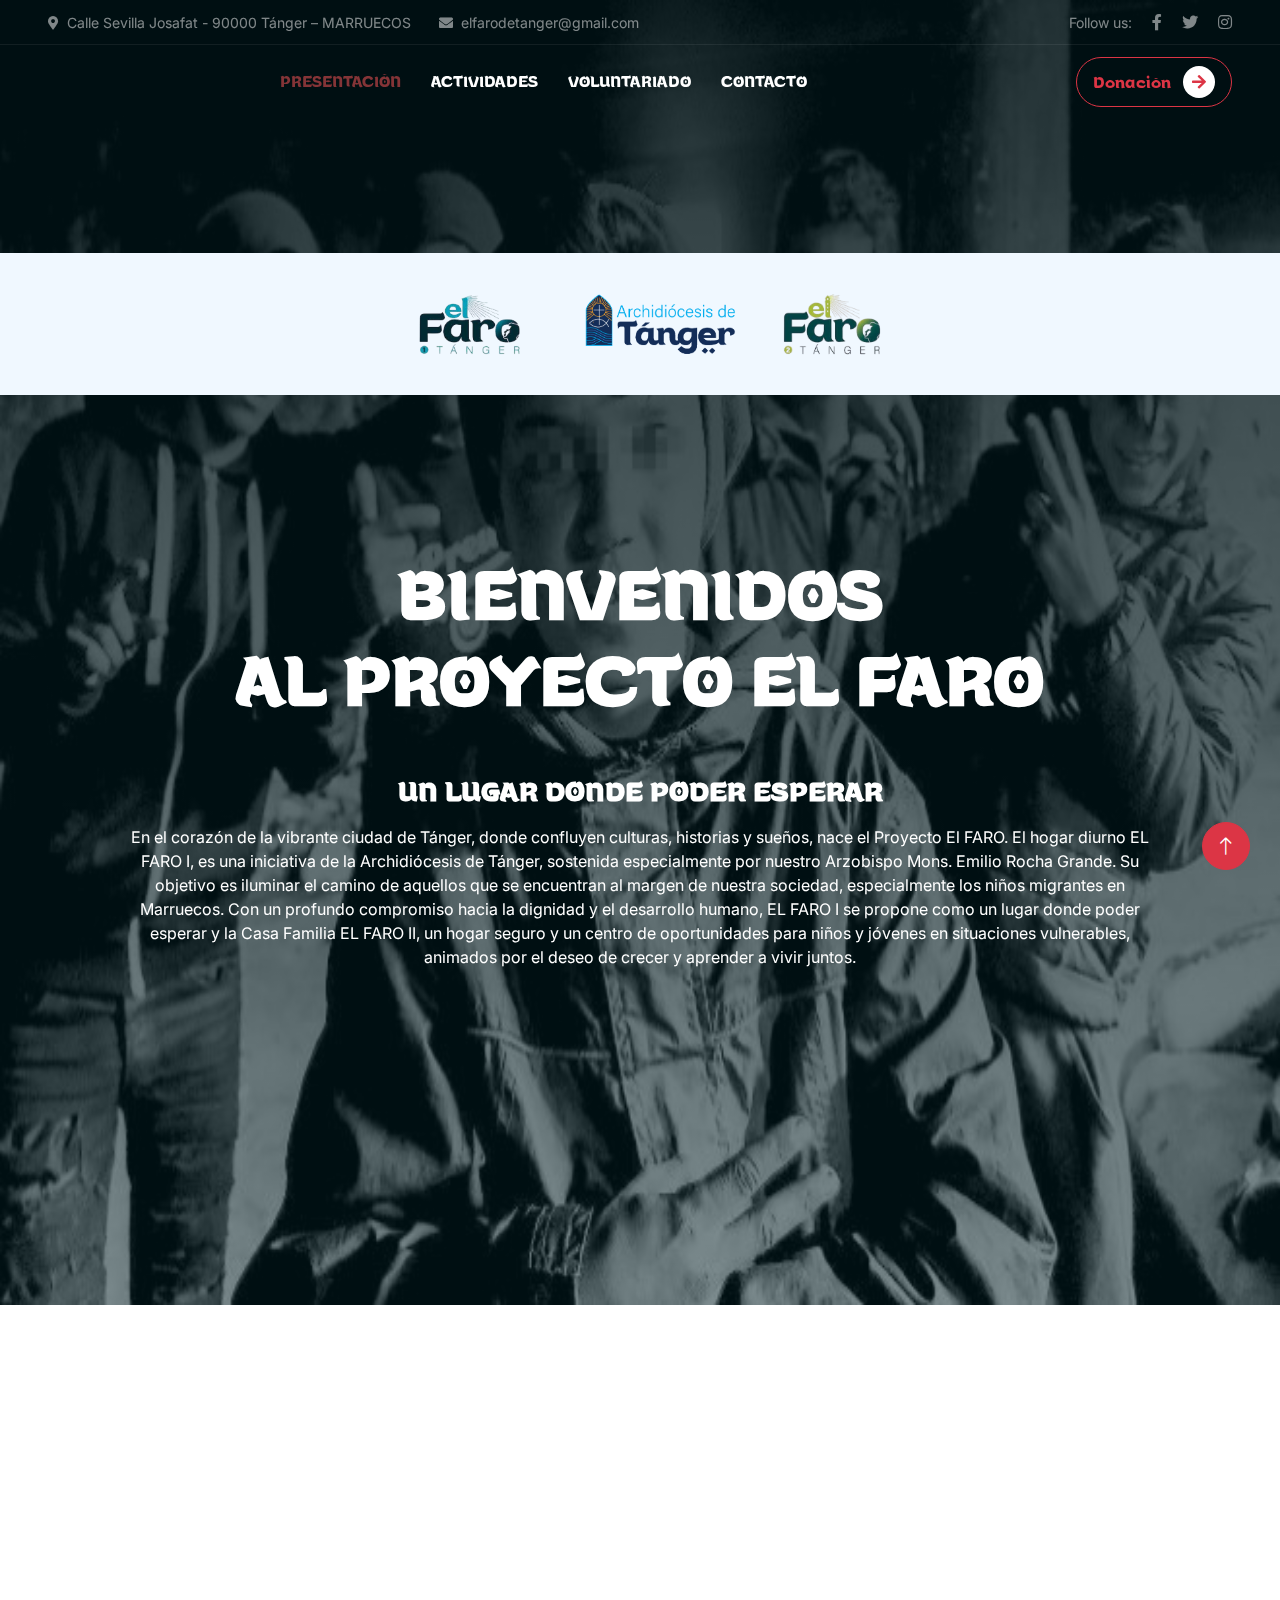
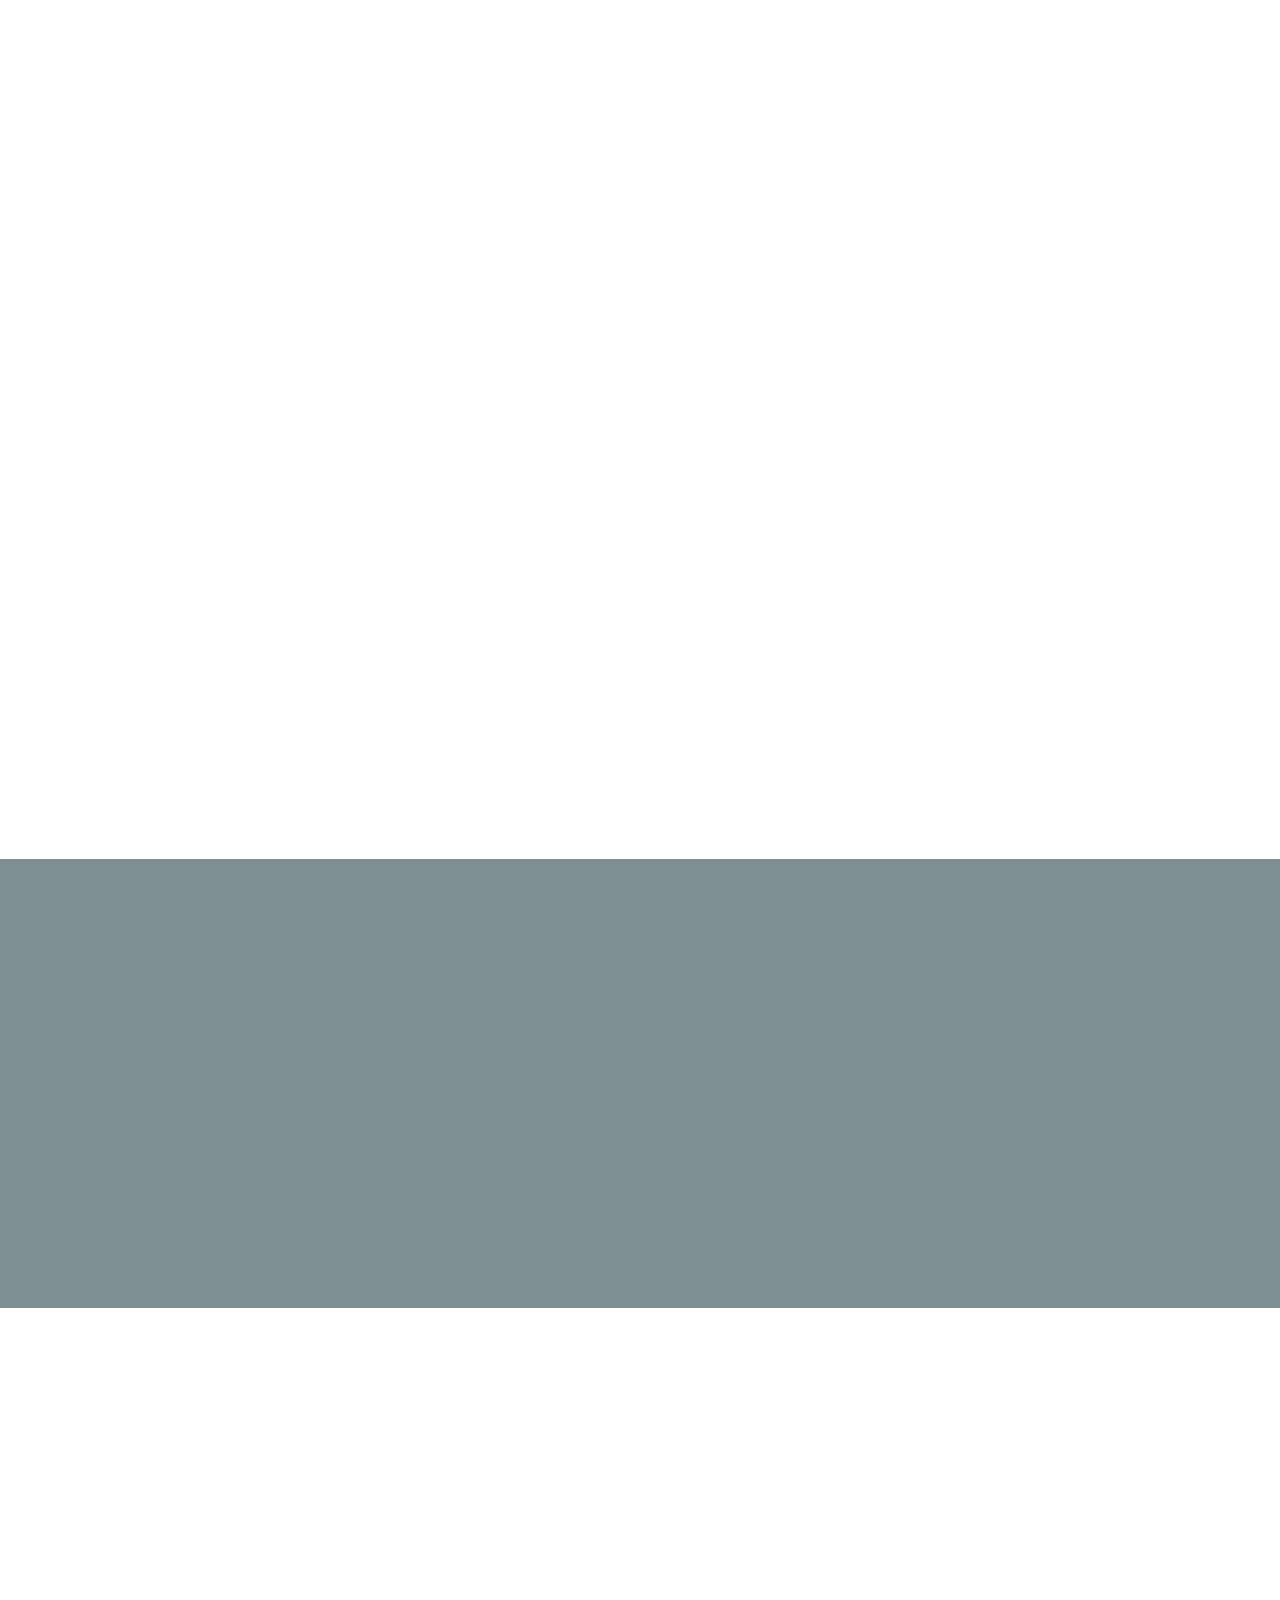
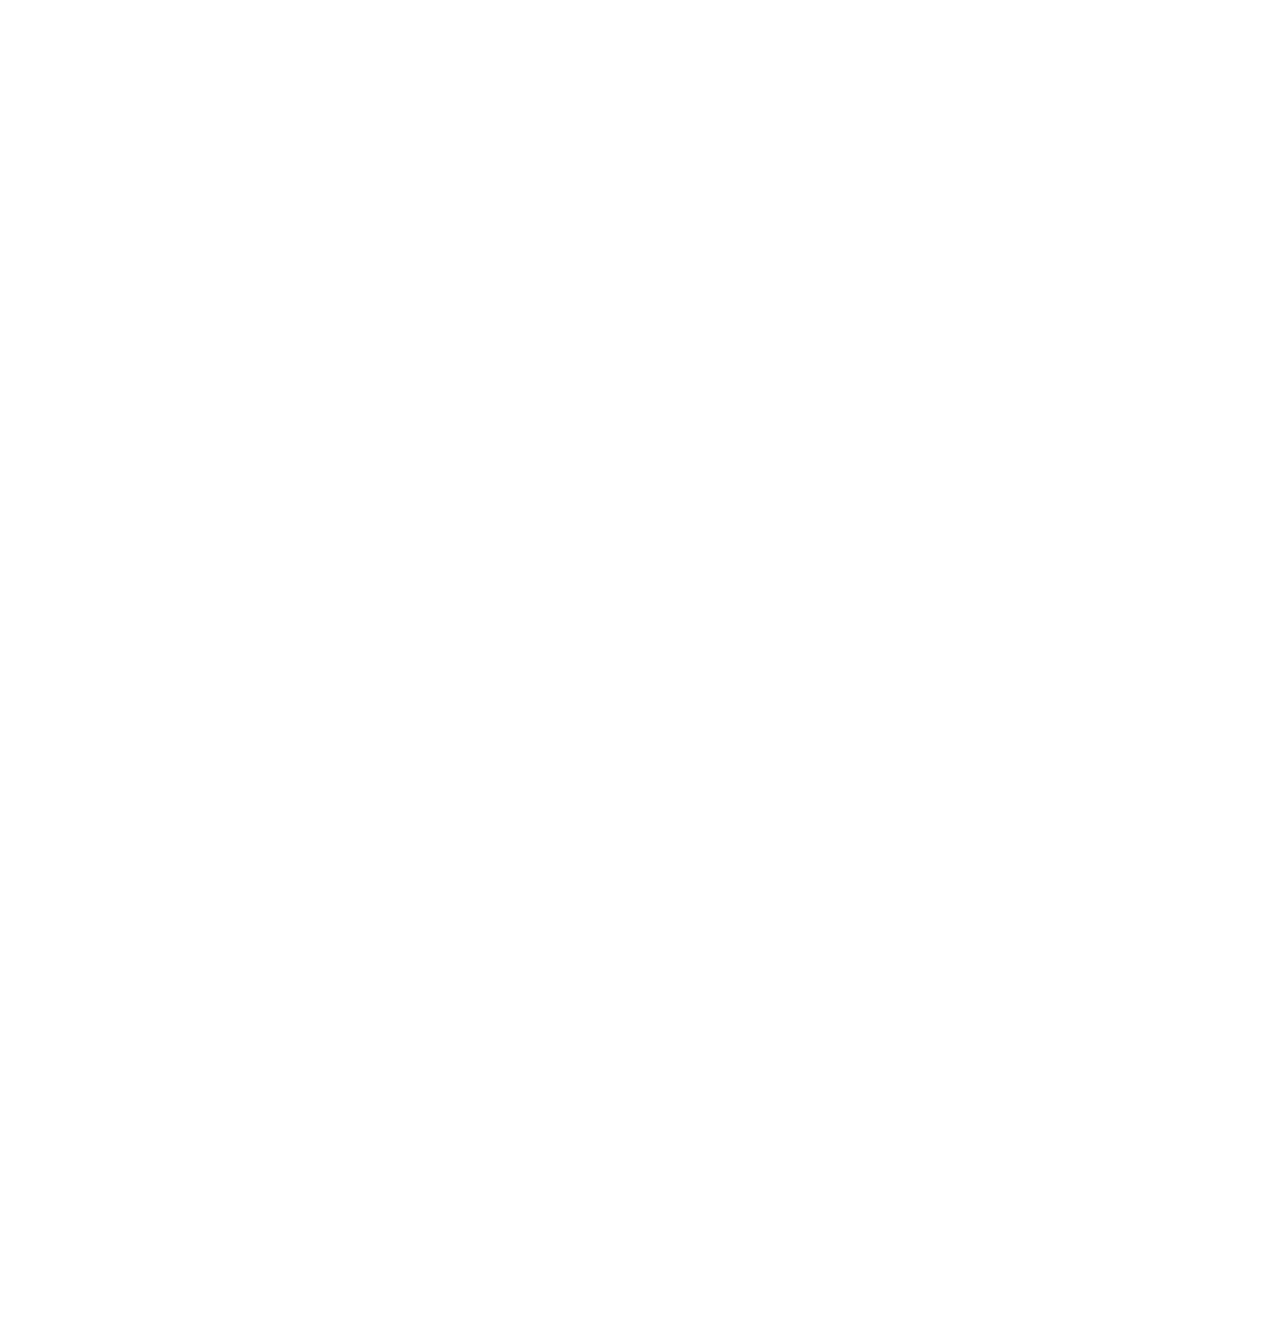
<file: index.html>
<!DOCTYPE html>
<html lang="en">

<head>
    <meta charset="utf-8">
    <title>Fondacion EL FARO</title>
    <meta content="width=device-width, initial-scale=1.0" name="viewport">
    <meta content="" name="keywords">
    <meta content="" name="description">

    <!-- Favicon -->
    <link href="img/favicon.ico" rel="icon">

    <!-- Google Web Fonts -->
    <link rel="preconnect" href="https://fonts.googleapis.com">
    <link rel="preconnect" href="https://fonts.gstatic.com" crossorigin>
    <link href="https://fonts.googleapis.com/css2?family=Inter:wght@400;500;600&family=Saira:wght@500;600;700&display=swap" rel="stylesheet"> 
    <link href="https://fonts.googleapis.com/css2?family=Fredericka+the+Great&family=Love+Ya+Like+A+Sister&family=Reenie+Beanie&display=swap" rel="stylesheet">
    <!-- Icon Font Stylesheet -->
    <link href="https://cdnjs.cloudflare.com/ajax/libs/font-awesome/5.10.0/css/all.min.css" rel="stylesheet">
    <link href="https://cdn.jsdelivr.net/npm/bootstrap-icons@1.4.1/font/bootstrap-icons.css" rel="stylesheet">

    <!-- Libraries Stylesheet -->
    <link href="lib/animate/animate.min.css" rel="stylesheet">
    <link href="lib/owlcarousel/assets/owl.carousel.min.css" rel="stylesheet">

    <!-- Customized Bootstrap Stylesheet -->
    <link href="css/bootstrap.min.css" rel="stylesheet">

    <!-- Template Stylesheet -->
    <link href="css/style.css" rel="stylesheet">
</head>

<body>
    <!-- Spinner Start -->
    <div id="spinner" class="show bg-white position-fixed translate-middle w-100 vh-100 top-50 start-50 d-flex align-items-center justify-content-center">
      <div class="lighthouse">
        <div class="light-ray"></div>
        <div class="roof-tip"></div>
        <div class="roof"></div>
        <div class="head">
          <div class="light"></div>
          <div class="shadow-lh"></div>
        </div>
        <div class="top-rail"></div>
        <div class="upper-neck">
          <div class="shadow-lh"></div>
        </div>
        <div class="bottom-rail"></div>
        <div class="lower-neck">
          <div class="shadow-lh"></div>
        </div>
        <div class="stem">
          <div class="window1"></div>
          <div class="window2"></div>
          <div class="door"></div>
            <div class="stem-texture"></div>
          <div class="shadow-lh"></div>
        </div>
        <div class="base-top"></div>
        <div class="base-bottom">
          <div class="shadow-lh"></div>
        </div>
      </div>
    </div>
    <!-- Spinner End -->


    <!-- Navbar Start -->
    <div class="container-fluid fixed-top px-0">
        <div class="top-bar text-white-50 row gx-0 align-items-center d-none d-lg-flex wow fadeIn" data-wow-delay="4.23s">
            <div class="col-lg-9 px-5 text-start">
                <small><i class="fa fa-map-marker-alt me-2"></i>Calle Sevilla Josafat - 90000 Tánger – MARRUECOS</small>
                <small class="ms-4"><i class="fa fa-envelope me-2"></i>elfarodetanger@gmail.com</small>
            </div>
            <div class="col px-5 text-end">
                <small>Follow us:</small>
                <a class="text-white-50 ms-3" href=""><i class="fab fa-facebook-f"></i></a>
                <a class="text-white-50 ms-3" href=""><i class="fab fa-twitter"></i></a>
                <!-- <a class="text-white-50 ms-3" href=""><i class="fab fa-linkedin-in"></i></a> -->
                <a class="text-white-50 ms-3" href=""><i class="fab fa-instagram"></i></a>
            </div>
        </div>

        <nav class="navbar navbar-expand-lg navbar-dark py-lg-0 px-lg-5 wow fadeIn" data-wow-delay="4.39s">
            <!-- <a href="index.html" class="navbar-brand ms-5 ms-lg-0">
              <img src="/img/Logo.jpeg" alt="el faro logo" width="50" height="auto" style="aspect-ratio: 1/2;">
            </a> -->
            <button type="button" class="navbar-toggler me-4" data-bs-toggle="collapse" data-bs-target="#navbarCollapse">
                <span class="navbar-toggler-icon"></span>
            </button>
            <div class="collapse navbar-collapse" id="navbarCollapse">
                <div class="navbar-nav mx-auto p-4 p-lg-0">
                  <a href="index.html" class="nav-item nav-link text-uppercase active">Presentación</a>
                    <a href="service.html" class="nav-item nav-link text-uppercase">Actividades</a>
                    <a href="about.html" class="nav-item nav-link text-uppercase">Voluntariado</a>
                    <!-- <div class="nav-item dropdown">
                      <a href="#" class="nav-link dropdown-toggle" data-bs-toggle="dropdown">Pages</a>
                      <div class="dropdown-menu m-0">
                        <a href="service.html" class="dropdown-item">Service</a>
                        <a href="donate.html" class="dropdown-item">Donate</a>
                        <a href="team.html" class="dropdown-item">Our Team</a>
                        <a href="testimonial.html" class="dropdown-item">Testimonial</a>
                        <a href="404.html" class="dropdown-item">404 Page</a>
                      </div>
                    </div> -->
                    <a href="contact.html" class="nav-item nav-link text-uppercase">Contacto</a>
                    <!-- <a href="causes.html" class="nav-item nav-link">Donacion</a> -->
                </div>
              </div>
              <div class="d-none d-lg-flex ms-2">
                  <a class="btn btn-outline-danger py-2 px-3 elvis-font" href="causes.html">
                    Donación
                      <div class="d-inline-flex btn-sm-square bg-white text-danger rounded-circle ms-2">
                          <i class="fa fa-arrow-right"></i>
                      </div>
                  </a>
              </div>
        </nav>
    </div>
    <!-- Navbar End -->


    <!-- Carousel Start -->
    <div class="container-fluid h-100 p-0 mb-5">
        <div id="header-carousel" class="carousel slide" data-bs-ride="carousel">
            <div class="carousel-inner">
                <div class="carousel-item active" data-bs-interval="5500">
                    <div class="overlay"></div>
                    <img class="w-100" src="img/car-03.jpg" alt="Image">
                    <div class="carousel-caption">
                        <div class="container">
                            <div class="row justify-content-center align-items-end my-5 hero-content" style="height: 100vh;">
                                <div class="col-2xl-7 col-md-11 pt-5 mb-5">

                                    <div class="d-flex flex-row gap-3 justify-content-center align-items-center  banner-logo" style="position: relative;">
                                        <div class="banner"></div>
                                        <img src="/img/elfaro-logo-3-removebg-preview.png"  alt="" class="three-logos" >
                                        <img src="/img/logo-elfaro-1.png" width="180"  alt="" class=" ascindades">
                                        <img src="/img/elfaro-logo-2-removebg-preview.png" width="130px" style="width: 110px !important;"  alt="" class="three-logos">
                                    </div>

                                    <h1 style="font-family: 'Love Ya Like A Sister';" class="display-2 text-white mb-3 mt-5 text-uppercase wow animated fadeInUp elvis-font" data-wow-delay="4.4s">Bienvenidos<br/> al Proyecto EL FARO</h1>
                                    <h3 style="font-family: 'Love Ya Like A Sister';" class=" text-white mb-3 mt-5 text-uppercase wow animated fadeInUp elvis-font" data-wow-delay="4.4s">UN LUGAR DONDE PODER ESPERAR</h3>
                                    <p class="fs-6 text-white-70 mb-5 animated fadeInUp wow" data-wow-delay="4.5s">En el corazón de la vibrante ciudad de Tánger, donde confluyen culturas, historias y sueños, nace el Proyecto El FARO. El hogar diurno  EL FARO I, es una iniciativa de la Archidiócesis de Tánger, sostenida especialmente por nuestro Arzobispo Mons. Emilio Rocha Grande. Su objetivo es iluminar el camino  de aquellos que se encuentran al margen de nuestra sociedad, especialmente los niños migrantes en Marruecos. Con un profundo compromiso hacia la dignidad y el desarrollo humano, EL FARO I se propone  como un lugar donde poder esperar y la Casa Familia EL FARO II, un hogar seguro y un centro de oportunidades para niños y jóvenes en situaciones vulnerables, animados por el deseo de crecer y aprender a vivir  juntos.</p>
                                    <!-- <a class="btn btn-danger py-2 px-3 animated fadeIn wow" data-wow-delay="0.49s" href="">
                                        aprende más
                                        <div class="d-inline-flex btn-sm-square bg-white text-danger rounded-circle ms-2">
                                            <i class="fa fa-arrow-right"></i>
                                        </div>
                                    </a> -->

                                  </div>
                                </div>
                                <div class="d-flex flex-row w-100 justify-content-center g-5 wow fadeInUp" data-wow-delay="0.3s">
                                  <div class="service-item text-center p-4 p-xl-5 pt-0 pt-xl-0 wow fadeInUp" data-wow-delay="0.3s">
                                    <h4 style="font-size: 4rem;" class="text-white mb-3">+50</h4>
                                    <p class="text-uppercase">FAMILLIAS APOYADAS</p>
                                  </div>
                                  <div class="service-item text-center p-4 p-xl-5 pt-0 pt-xl-0 wow fadeInUp" data-wow-delay="0.4s">
                                    <h4 style="font-size: 4rem;" class="text-white mb-3">+270</h4>
                                    <p class="text-uppercase">voluntarios</p>
                                  </div>
                                  <div class="service-item text-center p-4 p-xl-5 pt-0 pt-xl-0 wow fadeInUp" data-wow-delay="0.5s">
                                    <h4 style="font-size: 4rem;" class="text-white mb-3">+250</h4>
                                    <p class="text-uppercase">Niños felices</p>
                                  </div>
                                </div>
                                <div class="d-inline-flex btn-sm-square text-danger" style="height: 2rem;">
                                  <i class="fa fa-arrows-down" style="height: 2rem;"></i>
                                </div>
                            <!-- <div class="row justify-content-center">
                                <div class="col-lg-7 pt-5">
                                    <h1 class="display-4 text-white mb-3 animated slideInDown">Cambiemos el mundo con la humanidad</h1>
                                    <p class="fs-5 text-white-50 mb-5 animated slideInDown">A través de actos de bondad, comprensión y apoyo, sembramos las semillas de un cambio positivo, cultivando una comunidad global unida por la empatía y la solidaridad.</p>
                                    <a class="btn btn-danger py-2 px-3 animated slideInDown" href="">
                                        aprende más
                                        <div class="d-inline-flex btn-sm-square bg-white text-danger rounded-circle ms-2">
                                            <i class="fa fa-arrow-right"></i>
                                        </div>
                                    </a>
                                </div>
                            </div> -->
                        </div>
                    </div>
                </div>
                <div class="carousel-item"  data-bs-interval="5500">
                    <div class="overlay"></div>
                    <img class="w-100" src="img/car-02.jpg" alt="Image">
                    <div class="carousel-caption">
                        <div class="container">
                            <div class="row justify-content-center align-items-end my-5 hero-content" style="height: 100vh;">
                                <div class="col-2xl-7 col-md-11 pt-5 mb-5">
                                    <div class="d-flex flex-row gap-3 justify-content-center align-items-center  banner-logo" style="position: relative;">
                                        <div class="banner"></div>
                                        <img src="/img/elfaro-logo-3-removebg-preview.png"  alt="" class="three-logos" >
                                        <img src="/img/logo-elfaro-1.png" width="180"  alt="" class=" ascindades">
                                        <img src="/img/elfaro-logo-2-removebg-preview.png" width="130px" style="width: 110px !important;"  alt="" class="three-logos">
                                    </div>

                                    <h1 style="font-family: 'Love Ya Like A Sister';" class="display-2 text-white mb-3 mt-5 text-uppercase wow animated elvis-font" data-wow-delay="4.4s">Bienvenidos<br/> al Proyecto EL FARO</h1>
                                    <h3 style="font-family: 'Love Ya Like A Sister';" class=" text-white mb-3 mt-5 text-uppercase wow animated elvis-font" data-wow-delay="4.4s">UN LUGAR DONDE PODER ESPERAR</h3>
                                    <p class="fs-6 text-white-70 mb-5 animated wow" data-wow-delay="4.5s">En el corazón de la vibrante ciudad de Tánger, donde confluyen culturas, historias y sueños, nace el Proyecto El FARO. El hogar diurno  EL FARO I, es una iniciativa de la Archidiócesis de Tánger, sostenida especialmente por nuestro Arzobispo Mons. Emilio Rocha Grande. Su objetivo es iluminar el camino  de aquellos que se encuentran al margen de nuestra sociedad, especialmente los niños migrantes en Marruecos. Con un profundo compromiso hacia la dignidad y el desarrollo humano, EL FARO I se propone  como un lugar donde poder esperar y la Casa Familia EL FARO II, un hogar seguro y un centro de oportunidades para niños y jóvenes en situaciones vulnerables, animados por el deseo de crecer y aprender a vivir  juntos.</p>
                                    <!-- <a class="btn btn-danger py-2 px-3 animated fadeIn wow" data-wow-delay="0.49s" href="">
                                        aprende más
                                        <div class="d-inline-flex btn-sm-square bg-white text-danger rounded-circle ms-2">
                                            <i class="fa fa-arrow-right"></i>
                                        </div>
                                    </a> -->

                                  </div>
                                </div>
                                <div class="d-flex flex-row w-100 justify-content-center g-5 wow" data-wow-delay="0.3s">
                                  <div class="service-item text-center p-4 p-xl-5 pt-0 pt-xl-0 wow" data-wow-delay="0.3s">
                                    <h4 style="font-size: 4rem;" class="text-white mb-3">+50</h4>
                                    <p class="text-uppercase">FAMILLIAS APOYADAS</p>
                                  </div>
                                  <div class="service-item text-center p-4 p-xl-5 pt-0 pt-xl-0 wow" data-wow-delay="0.4s">
                                    <h4 style="font-size: 4rem;" class="text-white mb-3">+270</h4>
                                    <p class="text-uppercase">voluntarios</p>
                                  </div>
                                  <div class="service-item text-center p-4 p-xl-5 pt-0 pt-xl-0 wow" data-wow-delay="0.5s">
                                    <h4 style="font-size: 4rem;" class="text-white mb-3">+250</h4>
                                    <p class="text-uppercase">Niños felices</p>
                                  </div>
                                </div>
                                <div class="d-inline-flex btn-sm-square text-danger" style="height: 2rem;">
                                  <i class="fa fa-arrows-down" style="height: 2rem;"></i>
                                </div>
                            <!-- <div class="row justify-content-center">
                                <div class="col-lg-7 pt-5">
                                    <h1 class="display-4 text-white mb-3 animated slideInDown">Cambiemos el mundo con la humanidad</h1>
                                    <p class="fs-5 text-white-50 mb-5 animated slideInDown">A través de actos de bondad, comprensión y apoyo, sembramos las semillas de un cambio positivo, cultivando una comunidad global unida por la empatía y la solidaridad.</p>
                                    <a class="btn btn-danger py-2 px-3 animated slideInDown" href="">
                                        aprende más
                                        <div class="d-inline-flex btn-sm-square bg-white text-danger rounded-circle ms-2">
                                            <i class="fa fa-arrow-right"></i>
                                        </div>
                                    </a>
                                </div>
                            </div> -->
                        </div>
                    </div>
                </div>
                <div class="carousel-item" data-bs-interval="700" >
                    <div class="overlay"></div>
                    <img class="w-100" src="img/car-01.jpg" alt="Image" style="transform: translateY(160px);
                    scale: 1.35;">
                    <div class="carousel-caption">
                        <div class="container">
                            <div class="row justify-content-center align-items-end my-5 hero-content" style="height: 100vh;">
                                <div class="col-2xl-7 col-md-11 pt-5 mb-5">

                                    <div class="d-flex flex-row gap-3 justify-content-center align-items-center  banner-logo" style="position: relative;">
                                        <div class="banner"></div>
                                        <img src="/img/elfaro-logo-3-removebg-preview.png"  alt="" class="three-logos" >
                                        <img src="/img/logo-elfaro-1.png" width="180"  alt="" class=" ascindades">
                                        <img src="/img/elfaro-logo-2-removebg-preview.png" width="130px" style="width: 110px !important;"  alt="" class="three-logos">
                                    </div>

                                    <h1 style="font-family: 'Love Ya Like A Sister';" class="display-2 text-white mb-3 mt-5 text-uppercase wow animated  elvis-font" data-wow-delay="4.4s">Bienvenidos <br/>al Proyecto EL FARO</h1>
                                    <h3 style="font-family: 'Love Ya Like A Sister';" class=" text-white mb-3 mt-5 text-uppercase wow animated  elvis-font" data-wow-delay="4.4s">UN LUGAR DONDE PODER ESPERAR</h3>
                                    <p class="fs-6 text-white-70 mb-5 animated  wow" data-wow-delay="4.5s">En el corazón de la vibrante ciudad de Tánger, donde confluyen culturas, historias y sueños, nace el Proyecto El FARO. El hogar diurno  EL FARO I, es una iniciativa de la Archidiócesis de Tánger, sostenida especialmente por nuestro Arzobispo Mons. Emilio Rocha Grande. Su objetivo es iluminar el camino  de aquellos que se encuentran al margen de nuestra sociedad, especialmente los niños migrantes en Marruecos. Con un profundo compromiso hacia la dignidad y el desarrollo humano, EL FARO I se propone  como un lugar donde poder esperar y la Casa Familia EL FARO II, un hogar seguro y un centro de oportunidades para niños y jóvenes en situaciones vulnerables, animados por el deseo de crecer y aprender a vivir  juntos.</p>
                                    <!-- <a class="btn btn-danger py-2 px-3 animated fadeIn wow" data-wow-delay="0.49s" href="">
                                        aprende más
                                        <div class="d-inline-flex btn-sm-square bg-white text-danger rounded-circle ms-2">
                                            <i class="fa fa-arrow-right"></i>
                                        </div>
                                    </a> -->

                                  </div>
                                </div>
                                <div class="d-flex flex-row w-100 justify-content-center g-5 wow " data-wow-delay="0.3s">
                                  <div class="service-item text-center p-4 p-xl-5 pt-0 pt-xl-0 wow " data-wow-delay="0.3s">
                                    <h4 style="font-size: 4rem;" class="text-white mb-3">+50</h4>
                                    <p class="text-uppercase">FAMILLIAS APOYADAS</p>
                                  </div>
                                  <div class="service-item text-center p-4 p-xl-5 pt-0 pt-xl-0 wow " data-wow-delay="0.4s">
                                    <h4 style="font-size: 4rem;" class="text-white mb-3">+270</h4>
                                    <p class="text-uppercase">voluntarios</p>
                                  </div>
                                  <div class="service-item text-center p-4 p-xl-5 pt-0 pt-xl-0 wow " data-wow-delay="0.5s">
                                    <h4 style="font-size: 4rem;" class="text-white mb-3">+250</h4>
                                    <p class="text-uppercase">Niños felices</p>
                                  </div>
                                </div>
                                <div class="d-inline-flex btn-sm-square text-danger" style="height: 2rem;">
                                  <i class="fa fa-arrows-down" style="height: 2rem;"></i>
                                </div>
                            <!-- <div class="row justify-content-center">
                                <div class="col-lg-7 pt-5">
                                    <h1 class="display-4 text-white mb-3 animated slideInDown">Cambiemos el mundo con la humanidad</h1>
                                    <p class="fs-5 text-white-50 mb-5 animated slideInDown">A través de actos de bondad, comprensión y apoyo, sembramos las semillas de un cambio positivo, cultivando una comunidad global unida por la empatía y la solidaridad.</p>
                                    <a class="btn btn-danger py-2 px-3 animated slideInDown" href="">
                                        aprende más
                                        <div class="d-inline-flex btn-sm-square bg-white text-danger rounded-circle ms-2">
                                            <i class="fa fa-arrow-right"></i>
                                        </div>
                                    </a>
                                </div>
                            </div> -->
                        </div>
                    </div>
                </div>
                
            </div>
            <!-- <button class="carousel-control-prev" type="button" data-bs-target="#header-carousel"
                data-bs-slide="prev">
                <span class="carousel-control-prev-icon" aria-hidden="true"></span>
                <span class="visually-hidden">Previous</span>
            </button>
            <button class="carousel-control-next" type="button" data-bs-target="#header-carousel"
                data-bs-slide="next">
                <span class="carousel-control-next-icon" aria-hidden="true"></span>
                <span class="visually-hidden">Next</span>
            </button> -->
        </div>
    </div>
    <!-- Carousel End -->

        <!-- Testimonial Start -->
        <div class="container-xxl py-5">
            <div class="container">
                <div class="text-center mx-auto mb-5 wow fadeInUp" data-wow-delay="0.1s" style="max-width: 800px;">
                    <!-- <div class="d-inline-block rounded-pill bg-secondary text-danger py-1 px-3 mb-3">Testimonial</div> -->
                    <!-- <h1 class="display-6 mb-5">Con la confianza de miles de personas y organizaciones sin fines de lucro</h1> -->
                </div>
                <div class="owl-carousel presentation-carousel wow fadeInUp" data-wow-delay="0.1s">
                    <div class="testimonial-item text-center">
                        <img class="img-fluid bg-light rounded-circle p-2 mx-auto mb-4" src="img/chukri.webp" style="width: 100px; height: 100px;">
                        <div class="testimonial-text rounded text-center p-4">
                            <p>Cuando me escapé de casa, yo vivía en los cementerios para no ser violado por los mayores</p>
                            <h5 class="mb-1">Mohamed Chukri</h5>
                            <!-- <span class="fst-italic">Profession</span> -->
                        </div>
                    </div>
                    <div class="testimonial-item text-center">
                        <img class="img-fluid bg-light rounded-circle p-2 mx-auto mb-4" src="img/jean.jpg" style="width: 100px; height: 100px;">
                        <div class="testimonial-text rounded text-center p-4">
                            <p>Fue niño de la calle y analfabeto hasta los veintiuno y logró, gracias a una extraordinaria sensibilidad y una insaciable ferocidad lectora, convertirse en escritor.</p>
                            <h5 class="mb-1">Jean Genet</h5>
                            <!-- <span class="fst-italic">Profession</span> -->
                        </div>
                    </div>
                    <!-- <div class="testimonial-item text-center">
                        <img class="img-fluid bg-light rounded-circle p-2 mx-auto mb-4" src="img/testimonial-3.jpg" style="width: 100px; height: 100px;">
                        <div class="testimonial-text rounded text-center p-4">
                            <p>La dedicación del equipo detrás de esta organización benéfica es notable. Su transparencia y responsabilidad garantizan que cada donación cuente. Es un honor apoyar su causa.</p>
                            <h5 class="mb-1">Pedro W.</h5>
                            <span class="fst-italic">Profession</span>
                        </div>
                    </div> -->
                </div>
            </div>
        </div>
        <!-- Testimonial End -->


    <!-- About Start -->
    <div class="container-xxl py-5">
        <div class="container">
            <div class="row g-5">
                <div class="col-lg-6 wow fadeInUp" data-wow-delay="0.1s">
                    <div class="position-relative overflow-hidden h-100" style="min-height: 400px;">
                        <img class="position-absolute w-100 h-100 pt-5 pe-5" src="img/chem-3.jpg" alt="" style="object-fit: cover;">
                        <img class="position-absolute top-0 end-0 bg-white ps-2 pb-2" src="img/chem-1.jpg" alt="" style="height: 200px;">
                    </div>
                </div>
                <div class="col-lg-6 wow fadeInUp" data-wow-delay="0.5s">
                    <div class="h-100">
                        <!-- <div class="d-inline-block rounded-pill bg-secondary text-danger py-1 px-3 mb-3">Bienvenidos al Proyecto EL FARO</div> -->
                        <h1 class="display-6 mb-5 text-uppercase elvis-font">El disolvente les quita el frío, el hambre y la vergüenza de estar en la calle</h1>
                        <!-- <div class="bg-light border-bottom border-5 border-danger rounded p-4 mb-4">
                            <p class="text-dark mb-2">Aliqu diam amet diam et eos. Clita erat ipsum et lorem sed stet lorem sit clita duo justo erat amet</p>
                            <span class="text-danger">Jhon Doe, Founder</span>
                        </div> -->
                        <p class="mb-5">En dialecto marroquí, son llamados chemkar. El verbo chem significa inhalar o esnifar. Y
                            la sílaba kar se refiere a autocar o autobús. Por lo tanto, literalmente significa “inhalar o esnifar
                            el autobús” 
                            Esto es debido a que ciertos niños y adolescentes colocan trapos en los tubos de
                            escape de estos vehículos para posteriormente inhalar los gases que emiten. Es por este motivo
                            que estos menores son nuevamente estigmatizados, ya no solo por encontrarse en situación de
                            calle, si no que se les incluye dentro de la categoría de drogodependientes. </p>
                        <a class="btn btn-danger py-2 px-3 me-3" href="">
                            aprende más
                            <div class="d-inline-flex btn-sm-square bg-white text-danger rounded-circle ms-2">
                                <i class="fa fa-arrow-right"></i>
                            </div>
                        </a>
                        <!-- <a class="btn btn-outline-danger py-2 px-3" href="">
                            Contact Us
                            <div class="d-inline-flex btn-sm-square bg-danger text-white rounded-circle ms-2">
                                <i class="fa fa-arrow-right"></i>
                            </div>
                        </a> -->
                    </div>
                </div>
            </div>
        </div>
    </div>
    <!-- About End -->


    <!-- Causes Start -->
    <!-- <div class="container-xxl bg-light my-5 py-5">
        <div class="container py-5">
            <div class="text-center mx-auto mb-5 wow fadeInUp" data-wow-delay="0.1s" style="max-width: 500px;">
                <div class="d-inline-block rounded-pill bg-secondary text-danger py-1 px-3 mb-3">Feature Causes</div>
                <h1 class="display-6 mb-5">Every Child Deserves The Opportunity To Learn</h1>
            </div>
            <div class="row g-4 justify-content-center">
                <div class="col-lg-4 col-md-6 wow fadeInUp" data-wow-delay="0.1s">
                    <div class="causes-item d-flex flex-column bg-white border-top border-5 border-danger rounded-top overflow-hidden h-100">
                        <div class="text-center p-4 pt-0">
                            <div class="d-inline-block bg-danger text-white rounded-bottom fs-5 pb-1 px-3 mb-4">
                                <small>Education</small>
                            </div>
                            <h5 class="mb-3">Education For African Children</h5>
                            <p>Tempor erat elitr rebum at clita dolor diam ipsum sit diam amet diam et eos</p>
                            <div class="causes-progress bg-light p-3 pt-2">
                                <div class="d-flex justify-content-between">
                                    <p class="text-dark">$10,000 <small class="text-body">Goal</small></p>
                                    <p class="text-dark">$9,542 <small class="text-body">Raised</small></p>
                                </div>
                                <div class="progress">
                                    <div class="progress-bar" role="progressbar" aria-valuenow="90" aria-valuemin="0" aria-valuemax="100">
                                        <span>90%</span>
                                    </div>
                                </div>
                            </div>
                        </div>
                        <div class="position-relative mt-auto">
                            <img class="img-fluid" src="img/courses-1.jpg" alt="">
                            <div class="causes-overlay">
                                <a class="btn btn-outline-danger" href="">
                                    Read More
                                    <div class="d-inline-flex btn-sm-square bg-danger text-white rounded-circle ms-2">
                                        <i class="fa fa-arrow-right"></i>
                                    </div>
                                </a>
                            </div>
                        </div>
                    </div>
                </div>
                <div class="col-lg-4 col-md-6 wow fadeInUp" data-wow-delay="0.3s">
                    <div class="causes-item d-flex flex-column bg-white border-top border-5 border-danger rounded-top overflow-hidden h-100">
                        <div class="text-center p-4 pt-0">
                            <div class="d-inline-block bg-danger text-white rounded-bottom fs-5 pb-1 px-3 mb-4">
                                <small>Pure Water</small>
                            </div>
                            <h5 class="mb-3">Ensure Pure Drinking Water</h5>
                            <p>Tempor erat elitr rebum at clita dolor diam ipsum sit diam amet diam et eos</p>
                            <div class="causes-progress bg-light p-3 pt-2">
                                <div class="d-flex justify-content-between">
                                    <p class="text-dark">$10,000 <small class="text-body">Goal</small></p>
                                    <p class="text-dark">$9,542 <small class="text-body">Raised</small></p>
                                </div>
                                <div class="progress">
                                    <div class="progress-bar" role="progressbar" aria-valuenow="90" aria-valuemin="0" aria-valuemax="100">
                                        <span>90%</span>
                                    </div>
                                </div>
                            </div>
                        </div>
                        <div class="position-relative mt-auto">
                            <img class="img-fluid" src="img/courses-2.jpg" alt="">
                            <div class="causes-overlay">
                                <a class="btn btn-outline-danger" href="">
                                    Read More
                                    <div class="d-inline-flex btn-sm-square bg-danger text-white rounded-circle ms-2">
                                        <i class="fa fa-arrow-right"></i>
                                    </div>
                                </a>
                            </div>
                        </div>
                    </div>
                </div>
                <div class="col-lg-4 col-md-6 wow fadeInUp" data-wow-delay="0.5s">
                    <div class="causes-item d-flex flex-column bg-white border-top border-5 border-danger rounded-top overflow-hidden h-100">
                        <div class="text-center p-4 pt-0">
                            <div class="d-inline-block bg-danger text-white rounded-bottom fs-5 pb-1 px-3 mb-4">
                                <small>Healthy Life</small>
                            </div>
                            <h5 class="mb-3">Ensure Medical Treatment</h5>
                            <p>Tempor erat elitr rebum at clita dolor diam ipsum sit diam amet diam et eos</p>
                            <div class="causes-progress bg-light p-3 pt-2">
                                <div class="d-flex justify-content-between">
                                    <p class="text-dark">$10,000 <small class="text-body">Goal</small></p>
                                    <p class="text-dark">$9,542 <small class="text-body">Raised</small></p>
                                </div>
                                <div class="progress">
                                    <div class="progress-bar" role="progressbar" aria-valuenow="90" aria-valuemin="0" aria-valuemax="100">
                                        <span>90%</span>
                                    </div>
                                </div>
                            </div>
                        </div>
                        <div class="position-relative mt-auto">
                            <img class="img-fluid" src="img/courses-3.jpg" alt="">
                            <div class="causes-overlay">
                                <a class="btn btn-outline-danger" href="">
                                    Read More
                                    <div class="d-inline-flex btn-sm-square bg-danger text-white rounded-circle ms-2">
                                        <i class="fa fa-arrow-right"></i>
                                    </div>
                                </a>
                            </div>
                        </div>
                    </div>
                </div>
            </div>
        </div>
    </div> -->
    <!-- Causes End -->


        <!-- Donate Start -->
        <div class="container-fluid donate my-5 py-5" data-parallax="scroll" data-image-src="img/car-01.jpg">
          <div class="container py-5">
              <div class="row g-5 align-items-center">
                  <div class="col-lg-12 text-center wow fadeIn" data-wow-delay="0.1s">
                      <div class="py-1 px-3 mb-3">
                        <img class="img-fluid" width="65" height="65" src="img/promise-icon.png" alt="promise">
                      </div>
                      <h1 class="display-6 text-white mb-5 text-uppercase elvis-font">Nuestro Compromiso</h1>
                      <p class="text-white mb-0">Dignificar las condiciones de vida de niños, niñas y jóvenes en riesgo o en
                        situación de calle, a través de acciones de prevención y psicoeducativas
                        indispensables para el desarrollo de sus habilidades cognitivas,
                        emocionales y sociales, que les permitan elegir y mantener una mejor
                        opción de vida fuera de la calle.</p>
                  </div>
                  <!-- <div class="col-lg-6 wow fadeIn" data-wow-delay="0.5s">
                      <div class="h-100 bg-white p-5">
                          <form>
                              <div class="row g-3">
                                  <div class="col-12">
                                      <div class="form-floating">
                                          <input type="text" class="form-control bg-light border-0" id="name" placeholder="Your Name">
                                          <label for="name">Your Name</label>
                                      </div>
                                  </div>
                                  <div class="col-12">
                                      <div class="form-floating">
                                          <input type="email" class="form-control bg-light border-0" id="email" placeholder="Your Email">
                                          <label for="email">Your Email</label>
                                      </div>
                                  </div>
                                  <div class="col-12">
                                      <div class="btn-group d-flex justify-content-around">
                                          <input type="radio" class="btn-check" name="btnradio" id="btnradio1" checked>
                                          <label class="btn btn-light py-3" for="btnradio1">$10</label>
  
                                          <input type="radio" class="btn-check" name="btnradio" id="btnradio2">
                                          <label class="btn btn-light py-3" for="btnradio2">$20</label>
  
                                          <input type="radio" class="btn-check" name="btnradio" id="btnradio3">
                                          <label class="btn btn-light py-3" for="btnradio3">$30</label>
                                      </div>
                                  </div>
                                  <div class="col-12">
                                      <button class="btn btn-danger px-5" style="height: 60px;">
                                          Donate Now
                                          <div class="d-inline-flex btn-sm-square bg-white text-danger rounded-circle ms-2">
                                              <i class="fa fa-arrow-right"></i>
                                          </div>
                                      </button>
                                  </div>
                              </div>
                          </form>
                      </div>
                  </div> -->
              </div>
          </div>
      </div>
      <!-- Donate End -->


    <!-- Service Start -->
    <div class="container-xxl py-5">
        <div class="container">
            <div class="text-center mx-auto mb-5 wow fadeInUp" data-wow-delay="0.1s" style="max-width: 500px;">
                <div class="d-inline-block rounded-pill bg-secondary text-danger py-1 px-3 mb-3 text-uppercase elvis-font">ASISTENCIA PSICO - SANITARIA</div>
                <!-- <h1 class="display-6">conozca más sobre lo que hacemos</h1> -->
                <p class=" mb-5">Contamos con un equipo de profesionales altamente cualificados en psicología, medicina, y odontología dedicados a brindar cuidado y soporte emocional y cura adecuada a aquellos que más lo necesitan, promoviendo una especial atención al aspecto nutricional.</p>
            </div>
            <div class="row g-4 justify-content-center">
                <div class=" wow fadeInUp" data-wow-delay="0.1s">
                    <div class="service-item bg-white d-flex flex-column flex-md-row flex-sm-wrap text-center h-100 p-4 p-xl-5">
                        <div class="p-2 w-25 overflow-hidden psych-container">
                            <img class="object-cover h-100 w-100 psych-img" src="/img/psych-1.png" alt="">
                        </div>
                        <div class="p-2 w-25 overflow-hidden psych-container">
                            <img class="object-cover h-100 w-100 psych-img" src="/img/psych-2.jpg" alt="">
                        </div>
                        <div class="p-2 w-25 overflow-hidden psych-container">
                            <img class="object-cover h-100 w-100 psych-img" src="/img/psych-3.jpg" alt="">
                        </div>
                        <div class="p-2 w-25 overflow-hidden psych-container">
                            <img class="object-cover h-100 w-100 psych-img" src="/img/psych-4.jpg" alt="">
                        </div>
                        <!-- <div>

                            <h4 class="mb-3">Educación y Formación Profesional</h4>
                            <p class="mb-4">Cursos de idiomas y talleres de formación vocacional que abren puertas a nuevas oportunidades de empleo y auto-mejora</p>
                            <a class="btn btn-outline-danger px-3 mt-auto" href="">
                                aprende más
                                <div class="d-inline-flex btn-sm-square bg-danger text-white rounded-circle ms-2">
                                    <i class="fa fa-arrow-right"></i>
                                </div>
                            </a>
                        </div> -->
                    </div>
                </div>
                <!-- <div class="col-lg-3 col-md-6 wow fadeInUp" data-wow-delay="0.3s">
                    <div class="service-item bg-secondary text-center h-100 p-4 p-xl-5">
                        <img class="img-fluid mb-4 text-danger" width="90" height="90" src="https://img.icons8.com/windows/96/paint-palette-with-brush.png" alt="">
                        <h4 class="mb-3">Arte y Cultura</h4>
                        <p class="mb-4">Clases de arte y música que no solo ofrecen una salida creativa, sino que también fomentan la apreciación cultural y el entendimiento mutuo, ce lebrando la ricadiversidad de nuestro mundo.</p>
                        <a class="btn btn-outline-danger px-3" href="">
                            aprende más
                            <div class="d-inline-flex btn-sm-square bg-danger text-white rounded-circle ms-2">
                                <i class="fa fa-arrow-right"></i>
                            </div>
                        </a>
                    </div>
                </div>
                <div class="col-lg-3 col-md-6 wow fadeInUp" data-wow-delay="0.5s">
                    <div class="service-item bg-white text-center h-100 p-4 p-xl-5">
                        <img class="img-fluid mb-4 rotate-90" style="transform: rotate(-90deg);" width="90" height="90" src="https://img.icons8.com/ios/96/000000/connectivity-and-help.png" alt="">
                        <h4 class="mb-3">Soporte Integral</h4>
                        <p class="mb-4">A través de un enfoque holístico, brindamos apoyo emocional, consejería y orientación a nuestros jóvenes, asegurando que tengan las herramientas necesarias para superar los desafíos y construir un futuro prometedor.
                          </p>
                        <a class="btn btn-outline-danger px-3" href="">
                            aprende más
                            <div class="d-inline-flex btn-sm-square bg-danger text-white rounded-circle ms-2">
                                <i class="fa fa-arrow-right"></i>
                            </div>
                        </a>
                    </div>
                </div>
                <div class="col-lg-3 col-md-6 wow fadeInUp" data-wow-delay="0.5s">
                    <div class="service-item bg-secondary text-center h-100 p-4 p-xl-5">
                        <img class="img-fluid mb-4" width="90" height="90" src="https://img.icons8.com/wired/93/mental-health.png" alt="">
                        <h4 class="mb-3">Apoyo Psicológico</h4>
                        <p class="mb-4">Contamos con un equipo de profesionales altamente cualificados en psicología, dedicados a brindar cuidado y soporte emocional a aquellos que más lo necesitan, promoviendo su bienestar mental y emocional.</p>
                        <a class="btn btn-outline-danger px-3" href="">
                            aprende más
                            <div class="d-inline-flex btn-sm-square bg-danger text-white rounded-circle ms-2">
                                <i class="fa fa-arrow-right"></i>
                            </div>
                        </a>
                    </div>
                </div> -->
            </div>
        </div>
    </div>
    <!-- Service End -->


    <!-- Team Start -->
    <!-- <div class="container-xxl py-5">
        <div class="container">
            <div class="text-center mx-auto mb-5 wow fadeInUp" data-wow-delay="0.1s" style="max-width: 500px;">
                <div class="d-inline-block rounded-pill bg-secondary text-danger py-1 px-3 mb-3">Team Members</div>
                <h1 class="display-6 mb-5">Let's Meet With Our Ordinary Soldiers</h1>
            </div>
            <div class="row g-4">
                <div class="col-lg-3 col-md-6 wow fadeInUp" data-wow-delay="0.1s">
                    <div class="team-item position-relative rounded overflow-hidden">
                        <div class="overflow-hidden">
                            <img class="img-fluid" src="img/team-1.jpg" alt="">
                        </div>
                        <div class="team-text bg-light text-center p-4">
                            <h5>Full Name</h5>
                            <p class="text-danger">Designation</p>
                            <div class="team-social text-center">
                                <a class="btn btn-square" href=""><i class="fab fa-facebook-f"></i></a>
                                <a class="btn btn-square" href=""><i class="fab fa-twitter"></i></a>
                                <a class="btn btn-square" href=""><i class="fab fa-instagram"></i></a>
                            </div>
                        </div>
                    </div>
                </div>
                <div class="col-lg-3 col-md-6 wow fadeInUp" data-wow-delay="0.3s">
                    <div class="team-item position-relative rounded overflow-hidden">
                        <div class="overflow-hidden">
                            <img class="img-fluid" src="img/team-2.jpg" alt="">
                        </div>
                        <div class="team-text bg-light text-center p-4">
                            <h5>Full Name</h5>
                            <p class="text-danger">Designation</p>
                            <div class="team-social text-center">
                                <a class="btn btn-square" href=""><i class="fab fa-facebook-f"></i></a>
                                <a class="btn btn-square" href=""><i class="fab fa-twitter"></i></a>
                                <a class="btn btn-square" href=""><i class="fab fa-instagram"></i></a>
                            </div>
                        </div>
                    </div>
                </div>
                <div class="col-lg-3 col-md-6 wow fadeInUp" data-wow-delay="0.5s">
                    <div class="team-item position-relative rounded overflow-hidden">
                        <div class="overflow-hidden">
                            <img class="img-fluid" src="img/team-3.jpg" alt="">
                        </div>
                        <div class="team-text bg-light text-center p-4">
                            <h5>Full Name</h5>
                            <p class="text-danger">Designation</p>
                            <div class="team-social text-center">
                                <a class="btn btn-square" href=""><i class="fab fa-facebook-f"></i></a>
                                <a class="btn btn-square" href=""><i class="fab fa-twitter"></i></a>
                                <a class="btn btn-square" href=""><i class="fab fa-instagram"></i></a>
                            </div>
                        </div>
                    </div>
                </div>
                <div class="col-lg-3 col-md-6 wow fadeInUp" data-wow-delay="0.7s">
                    <div class="team-item position-relative rounded overflow-hidden">
                        <div class="overflow-hidden">
                            <img class="img-fluid" src="img/team-4.jpg" alt="">
                        </div>
                        <div class="team-text bg-light text-center p-4">
                            <h5>Full Name</h5>
                            <p class="text-danger">Designation</p>
                            <div class="team-social text-center">
                                <a class="btn btn-square" href=""><i class="fab fa-facebook-f"></i></a>
                                <a class="btn btn-square" href=""><i class="fab fa-twitter"></i></a>
                                <a class="btn btn-square" href=""><i class="fab fa-instagram"></i></a>
                            </div>
                        </div>
                    </div>
                </div>
            </div>
        </div>
    </div> -->
    <!-- Team End -->


    <!-- Testimonial Start -->
    <div class="container-xxl py-5">
        <div class="container">
            <div class="text-center mx-auto mb-5 wow fadeInUp" data-wow-delay="0.1s" style="max-width: 800px;">
                <!-- <div class="d-inline-block rounded-pill bg-secondary text-danger py-1 px-3 mb-3">Testimonial</div> -->
                <h1 class="display-6 mb-5 elvis-font">Con la confianza de miles de personas y organizaciones sin fines de lucro</h1>
            </div>
            <div class="owl-carousel testimonial-carousel wow fadeInUp" data-wow-delay="0.1s">
                <div class="text-center">
                    <img class="img-fluid  mx-auto mb-4" src="img/marquee-1.png" style="width: 100px; height: auto;">
                    
                </div>
                <div class="text-center">
                    <img class="img-fluid  mx-auto mb-4" src="img/marquee-2.jpg" style="width: 100px; height: auto;">
                    
                </div>
                <div class="text-center">
                    <img class="img-fluid  mx-auto mb-4" src="img/marquee-3.jpg" style="width: 100px; height: auto;">
                    
                </div>
                <div class="text-center">
                    <img class="img-fluid  mx-auto mb-4" src="img/marquee-4.png" style="width: 100px; height: auto;">
                    
                </div>
                <div class="text-center">
                    <img class="img-fluid  mx-auto mb-4" src="img/marquee-5.jpg" style="width: 100px; height: auto;">
                    
                </div>
                <div class="text-center">
                    <img class="img-fluid  mx-auto mb-4" src="img/marquee-6.png" style="width: 100px; height: auto;">
                    
                </div>
            </div>
        </div>
    </div>
    <!-- Testimonial End -->


   <!-- Footer Start -->
   <div class="container-fluid bg-dark text-white-50 footer mt-5 pt-5 wow fadeIn" data-wow-delay="0.1s">
    <div class="container py-5">
        <div class="row justify-content-between g-5">
            <div class="col-lg-3 col-md-6">
                <!-- <img src="/img/logo-elfaro-1.png" class="mx-auto" alt="el faro logo" width="100" height="auto" style="aspect-ratio: 1/1;"> -->
                <div class="d-flex flex-row gap-3 mb-4 align-items-center logo-bg">
                    <div>
                        <img src="/img/elfaro-logo-3-removebg-preview.png" width="105" alt="" style="height: fit-content;">
                    </div>
                    <div>
                        <img src="/img/logo-elfaro-1.png" width="107" alt="" class="asinidades">
                    </div>
                    <div>
                        <img src="/img/elfaro-logo-2-removebg-preview.png" width="80" alt="" style="height: fit-content;">
                    </div>
              </div>
              <!-- <p>Diam dolor diam ipsum sit. Aliqu diam amet diam et eos. Clita erat ipsum et lorem et sit, sed stet lorem sit clita</p> -->
                <div class="d-flex pt-2">
                    <a class="btn btn-square me-1" href=""><i class="fab fa-twitter"></i></a>
                    <a class="btn btn-square me-1" href=""><i class="fab fa-facebook-f"></i></a>
                    <a class="btn btn-square me-1" href=""><i class="fab fa-youtube"></i></a>
                    <!-- <a class="btn btn-square me-0" href=""><i class="fab fa-linkedin-in"></i></a> -->
                </div>
            </div>
            <div class="col-lg-3 col-md-6">
                <h5 class="text-light mb-4 elvis-font">Contacto</h5>
                <p><i class="fa fa-map-marker-alt me-3"></i>Calle Sevilla Josafat - 90000 Tánger – MARRUECOS
                   </p>
                <p><i class="fa fa-phone-alt me-3"></i>+212 (0) 777379550</p>
                <p><i class="fa fa-envelope me-3"></i>elfarodetanger@gmail.com</p>
            </div>
            <div class="col-lg-3 col-md-6">
                <h5 class="text-light mb-4 elvis-font">Enlaces Rápidos</h5>
                <a class="btn btn-link elvis-font" href="index.html">Presentación</a>
                <a class="btn btn-link elvis-font" href="service.html">Actividades</a>
                <a class="btn btn-link elvis-font" href="about.html">Voluntariado</a>
                <a class="btn btn-link elvis-font" href="causes.html">Donación</a>
                <a class="btn btn-link elvis-font" href="contact.html">Contacto</a>
            </div>
            <!-- <div class="col-lg-3 col-md-6">
                <h5 class="text-light mb-4">Boletín</h5>
                <p>Suscríbase a nuestro boletín hoy y manténgase actualizado sobre cómo su apoyo está transformando vidas.</p>
                <div class="position-relative mx-auto" style="max-width: 400px;">
                    <input class="form-control bg-transparent w-100 py-3 ps-4 pe-5" type="text" placeholder="Tu email">
                    <button type="button" class="btn btn-danger py-2 position-absolute top-0 end-0 mt-2 me-2">Inscribirse</button>
                </div>
            </div> -->
        </div>
    </div>
    <div class="container-fluid copyright">
        <div class="container">
            <div class="row">
                <div class="col-md-6 text-center text-md-start mb-3 mb-md-0">
                    &copy; <a href="#">PROYECTO EL FARO</a>, Todos los derechos reservados.
                </div>
                <!-- <div class="col-md-6 text-center text-md-end"> -->
                    <!--/*** This template is free as long as you keep the footer author’s credit link/attribution link/backlink. If you'd like to use the template without the footer author’s credit link/attribution link/backlink, you can purchase the Credit Removal License from "https://htmlcodex.com/credit-removal". Thank you for your support. ***/-->
                    <!-- Designed By <a href="https://htmlcodex.com">HTML Codex</a> -->
                <!-- </div> -->
            </div>
        </div>
    </div>
</div>
    <!-- Footer End -->


    <!-- Back to Top -->
    <a href="#" class="btn btn-lg btn-danger btn-lg-square back-to-top"><i class="bi bi-arrow-up"></i></a>


    <!-- JavaScript Libraries -->
    <script src="https://code.jquery.com/jquery-3.4.1.min.js"></script>
    <script src="https://cdn.jsdelivr.net/npm/bootstrap@5.0.0/dist/js/bootstrap.bundle.min.js"></script>
    <script src="lib/wow/wow.min.js"></script>
    <script src="lib/easing/easing.min.js"></script>
    <script src="lib/waypoints/waypoints.min.js"></script>
    <script src="lib/owlcarousel/owl.carousel.min.js"></script>
    <script src="lib/parallax/parallax.min.js"></script>

    <!-- Template Javascript -->
    <script src="js/main.js"></script>
</body>

</html>
</file>
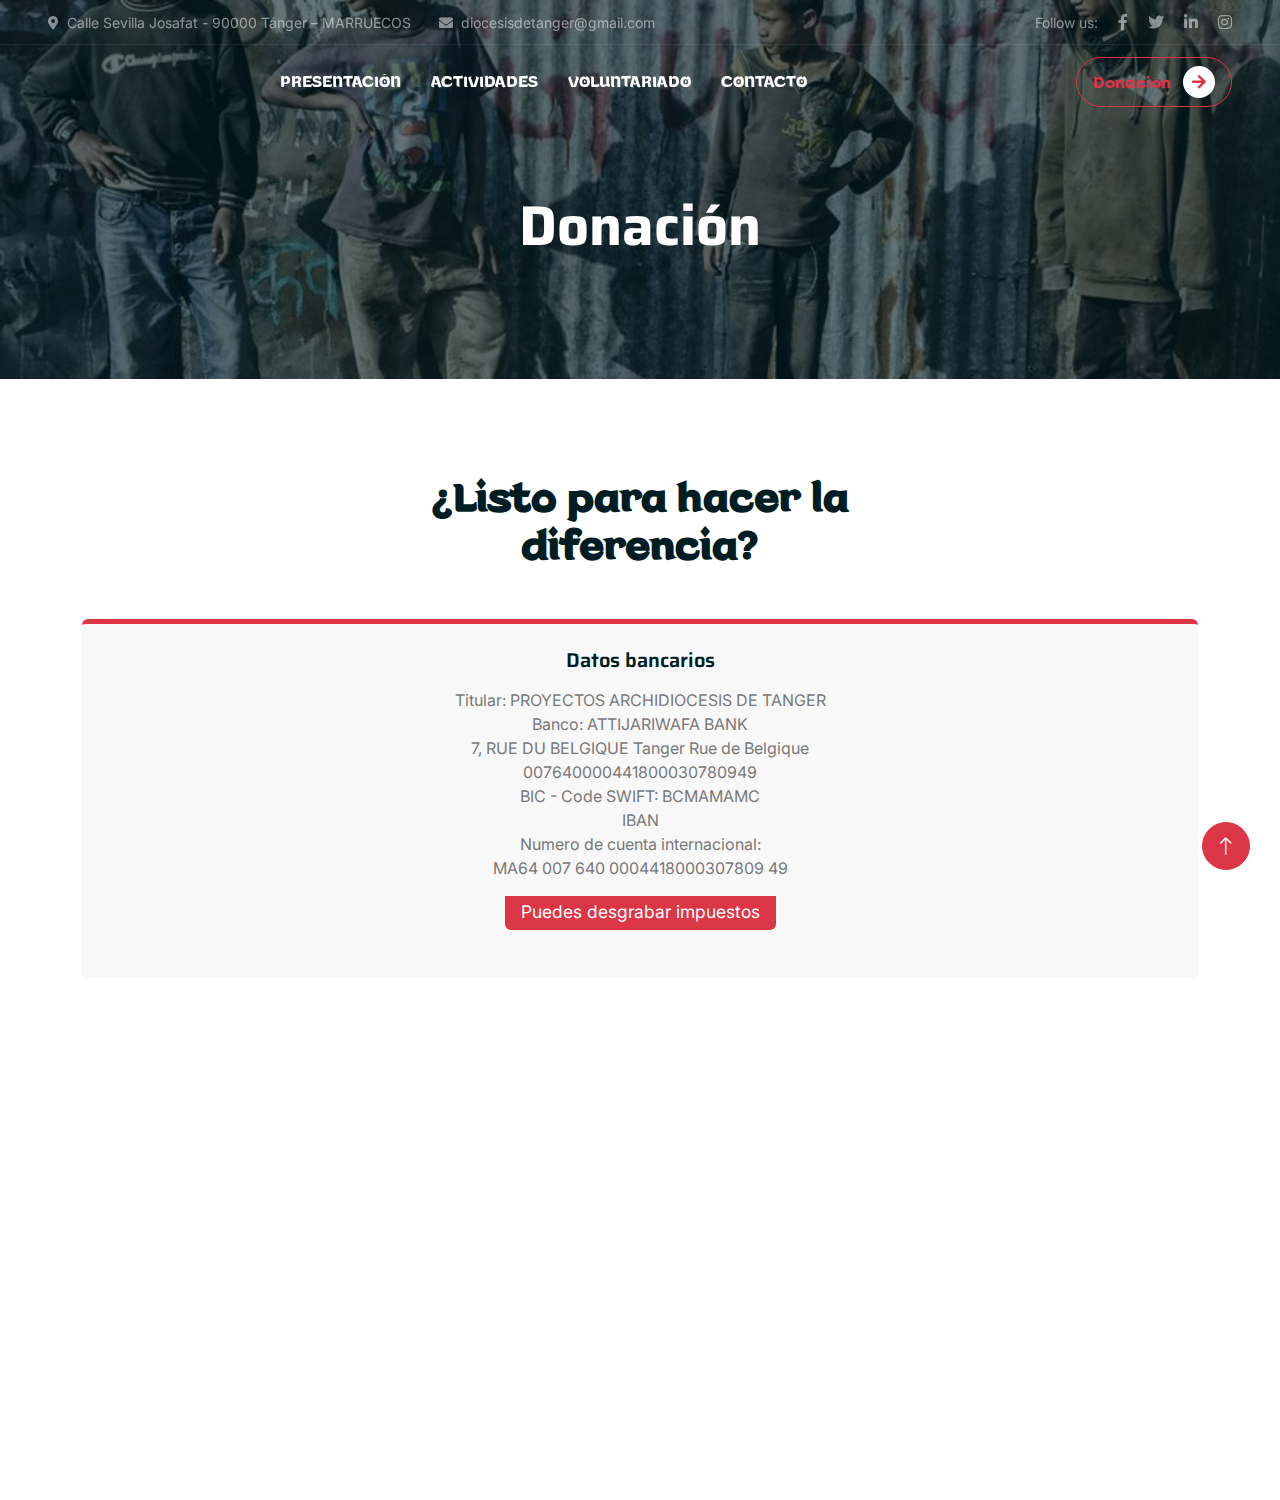
<file: causes.html>
<!DOCTYPE html>
<html lang="en">

<head>
    <meta charset="utf-8">
    <title>Fondacion EL FARO</title>
    <meta content="width=device-width, initial-scale=1.0" name="viewport">
    <meta content="" name="keywords">
    <meta content="" name="description">

    <!-- Favicon -->
    <link href="img/favicon.ico" rel="icon">

    <!-- Google Web Fonts -->
    <link rel="preconnect" href="https://fonts.googleapis.com">
    <link rel="preconnect" href="https://fonts.gstatic.com" crossorigin>
    <link href="https://fonts.googleapis.com/css2?family=Inter:wght@400;500;600&family=Saira:wght@500;600;700&display=swap" rel="stylesheet"> 

    <!-- Icon Font Stylesheet -->
    <link href="https://cdnjs.cloudflare.com/ajax/libs/font-awesome/5.10.0/css/all.min.css" rel="stylesheet">
    <link href="https://cdn.jsdelivr.net/npm/bootstrap-icons@1.4.1/font/bootstrap-icons.css" rel="stylesheet">

    <!-- Libraries Stylesheet -->
    <link href="lib/animate/animate.min.css" rel="stylesheet">
    <link href="lib/owlcarousel/assets/owl.carousel.min.css" rel="stylesheet">

    <!-- Customized Bootstrap Stylesheet -->
    <link href="css/bootstrap.min.css" rel="stylesheet">

    <!-- Template Stylesheet -->
    <link href="css/style.css" rel="stylesheet">
</head>

<body>
    <!-- Spinner Start -->
    <div id="spinner" class="show bg-white position-fixed translate-middle w-100 vh-100 top-50 start-50 d-flex align-items-center justify-content-center">
      <div class="lighthouse">
        <div class="light-ray"></div>
        <div class="roof-tip"></div>
        <div class="roof"></div>
        <div class="head">
          <div class="light"></div>
          <div class="shadow-lh"></div>
        </div>
        <div class="top-rail"></div>
        <div class="upper-neck">
          <div class="shadow-lh"></div>
        </div>
        <div class="bottom-rail"></div>
        <div class="lower-neck">
          <div class="shadow-lh"></div>
        </div>
        <div class="stem">
          <div class="window1"></div>
          <div class="window2"></div>
          <div class="door"></div>
            <div class="stem-texture"></div>
          <div class="shadow-lh"></div>
        </div>
        <div class="base-top"></div>
        <div class="base-bottom">
          <div class="shadow-lh"></div>
        </div>
      </div>
    </div>
    <!-- Spinner End -->


    <!-- Navbar Start -->
    <div class="container-fluid fixed-top px-0">
      <div class="top-bar text-white-50 row gx-0 align-items-center d-none d-lg-flex wow fadeInUp" data-wow-delay="4.3s">
        <div class="col-lg-9 px-5 text-start">
            <small><i class="fa fa-map-marker-alt me-2"></i>Calle Sevilla Josafat - 90000 Tánger – MARRUECOS</small>
            <small class="ms-4"><i class="fa fa-envelope me-2"></i>diocesisdetanger@gmail.com</small>
      </div>
      <div class="col px-5 text-end">
              <small>Follow us:</small>
              <a class="text-white-50 ms-3" href=""><i class="fab fa-facebook-f"></i></a>
              <a class="text-white-50 ms-3" href=""><i class="fab fa-twitter"></i></a>
              <a class="text-white-50 ms-3" href=""><i class="fab fa-linkedin-in"></i></a>
              <a class="text-white-50 ms-3" href=""><i class="fab fa-instagram"></i></a>
          </div>
      </div>

      <nav class="navbar navbar-expand-lg navbar-dark py-lg-0 px-lg-5 wow fadeInUp" data-wow-delay="4.39s">
          <button type="button" class="navbar-toggler me-4" data-bs-toggle="collapse" data-bs-target="#navbarCollapse">
              <span class="navbar-toggler-icon"></span>
          </button>
          <div class="collapse navbar-collapse" id="navbarCollapse">
              <div class="navbar-nav mx-auto p-4 p-lg-0">
                <a href="index.html" class="nav-item nav-link text-uppercase">Presentación</a>
                  <a href="service.html" class="nav-item nav-link text-uppercase">Actividades</a>
                  <a href="about.html" class="nav-item nav-link text-uppercase">Voluntariado</a>
                  <!-- <div class="nav-item dropdown">
                    <a href="#" class="nav-link dropdown-toggle" data-bs-toggle="dropdown">Pages</a>
                    <div class="dropdown-menu m-0">
                      <a href="service.html" class="dropdown-item">Service</a>
                      <a href="donate.html" class="dropdown-item">Donate</a>
                      <a href="team.html" class="dropdown-item">Our Team</a>
                      <a href="testimonial.html" class="dropdown-item">Testimonial</a>
                      <a href="404.html" class="dropdown-item">404 Page</a>
                    </div>
                  </div> -->
                  <a href="contact.html" class="nav-item nav-link text-uppercase">Contacto</a>
                  <!-- <a href="causes.html" class="nav-item nav-link">Donacion</a> -->
              </div>
            </div>
            <div class="d-none d-lg-flex ms-2">
                <a class="btn btn-outline-danger py-2 px-3 elvis-font" href="causes.html">
                    Donación
                    <div class="d-inline-flex btn-sm-square bg-white text-danger rounded-circle ms-2">
                        <i class="fa fa-arrow-right"></i>
                    </div>
                </a>
            </div>
      </nav>
  </div>
  <!-- Navbar End -->


    <!-- Page Header Start -->
    <div class="container-fluid page-header mb-5 wow fadeInUp" data-wow-delay="4.1s">
        <div class="container text-center">
            <h1 class="display-4 text-white animated slideInDown mb-4">Donación</h1>
            <!-- <nav aria-label="breadcrumb animated slideInDown">
                <ol class="breadcrumb justify-content-center mb-0">
                    <li class="breadcrumb-item"><a class="text-white" href="#">Home</a></li>
                    <li class="breadcrumb-item"><a class="text-white" href="#">Pages</a></li>
                    <li class="breadcrumb-item text-danger active" aria-current="page">Causes</li>
                </ol>
            </nav> -->
        </div>
    </div>
    <!-- Page Header End -->


    <!-- Causes Start -->
    <div class="container-xxl py-5">
        <div class="container">
            <div class="text-center mx-auto mb-5 wow fadeInUp" data-wow-delay="4.1s" style="max-width: 500px;">
                <!-- <div class="d-inline-block rounded-pill bg-secondary text-danger py-1 px-3 mb-3">Feature Causes</div> -->
                <h1 class="display-6 mb-5 elvis-font">¿Listo para hacer la diferencia?</h1>
            </div>
            <div class="row g-4 justify-content-center">
                <div class="wow fadeInUp" data-wow-delay="0.1s">
                    <div class="causes-item d-flex flex-column bg-light border-top border-5 border-danger rounded-top overflow-hidden h-100">
                        <div class="text-center p-4">
                            <h5 class="mb-3">Datos bancarios</h5>
                            <p>Titular: PROYECTOS ARCHIDIOCESIS DE TANGER</br>
                                Banco: ATTIJARIWAFA BANK</br>
                                7, RUE DU BELGIQUE Tanger Rue de Belgique</br>
                                
                                007640000441800030780949</br>
                                BIC - Code SWIFT: BCMAMAMC</br>
                                IBAN</br>
                                Numero de cuenta internacional:</br>
                                MA64 007 640 0004418000307809 49</p>
                                <div class="d-inline-block bg-danger text-white rounded-bottom fs-5 pb-1 px-3 mb-4">
                                    <small>Puedes desgrabar impuestos</small>
                                </div>
                            <!-- <div class="causes-progress bg-white p-3 pt-2">
                                <div class="d-flex justify-content-between">
                                    <p class="text-dark">$10,000 <small class="text-body">Goal</small></p>
                                    <p class="text-dark">$9,542 <small class="text-body">Raised</small></p>
                                </div>
                                <div class="progress">
                                    <div class="progress-bar" role="progressbar" aria-valuenow="90" aria-valuemin="0" aria-valuemax="100">
                                        <span>90%</span>
                                    </div>
                                </div>
                            </div> -->
                        </div>
                        <!-- <div class="position-relative mt-auto">
                            <img class="img-fluid" src="img/courses-1.jpg" alt="">
                            <div class="causes-overlay">
                                <a class="btn btn-outline-danger" href="">
                                    Read More
                                    <div class="d-inline-flex btn-sm-square bg-danger text-white rounded-circle ms-2">
                                        <i class="fa fa-arrow-right"></i>
                                    </div>
                                </a>
                            </div>
                        </div> -->
                    </div>
                </div>
                <!-- <div class="col-lg-4 col-md-6 wow fadeInUp" data-wow-delay="0.3s">
                    <div class="causes-item d-flex flex-column bg-light border-top border-5 border-danger rounded-top overflow-hidden h-100">
                        <div class="text-center p-4 pt-0">
                            <div class="d-inline-block bg-danger text-white rounded-bottom fs-5 pb-1 px-3 mb-4">
                                <small>Pure Water</small>
                            </div>
                            <h5 class="mb-3">Ensure Pure Drinking Water</h5>
                            <p>Tempor erat elitr rebum at clita dolor diam ipsum sit diam amet diam et eos</p>
                            <div class="causes-progress bg-white p-3 pt-2">
                                <div class="d-flex justify-content-between">
                                    <p class="text-dark">$10,000 <small class="text-body">Goal</small></p>
                                    <p class="text-dark">$9,542 <small class="text-body">Raised</small></p>
                                </div>
                                <div class="progress">
                                    <div class="progress-bar" role="progressbar" aria-valuenow="90" aria-valuemin="0" aria-valuemax="100">
                                        <span>90%</span>
                                    </div>
                                </div>
                            </div>
                        </div>
                        <div class="position-relative mt-auto">
                            <img class="img-fluid" src="img/courses-2.jpg" alt="">
                            <div class="causes-overlay">
                                <a class="btn btn-outline-danger" href="">
                                    Read More
                                    <div class="d-inline-flex btn-sm-square bg-danger text-white rounded-circle ms-2">
                                        <i class="fa fa-arrow-right"></i>
                                    </div>
                                </a>
                            </div>
                        </div>
                    </div>
                </div>
                <div class="col-lg-4 col-md-6 wow fadeInUp" data-wow-delay="0.5s">
                    <div class="causes-item d-flex flex-column bg-light border-top border-5 border-danger rounded-top overflow-hidden h-100">
                        <div class="text-center p-4 pt-0">
                            <div class="d-inline-block bg-danger text-white rounded-bottom fs-5 pb-1 px-3 mb-4">
                                <small>Healthy Life</small>
                            </div>
                            <h5 class="mb-3">Ensure Medical Treatment</h5>
                            <p>Tempor erat elitr rebum at clita dolor diam ipsum sit diam amet diam et eos</p>
                            <div class="causes-progress bg-white p-3 pt-2">
                                <div class="d-flex justify-content-between">
                                    <p class="text-dark">$10,000 <small class="text-body">Goal</small></p>
                                    <p class="text-dark">$9,542 <small class="text-body">Raised</small></p>
                                </div>
                                <div class="progress">
                                    <div class="progress-bar" role="progressbar" aria-valuenow="90" aria-valuemin="0" aria-valuemax="100">
                                        <span>90%</span>
                                    </div>
                                </div>
                            </div>
                        </div>
                        <div class="position-relative mt-auto">
                            <img class="img-fluid" src="img/courses-3.jpg" alt="">
                            <div class="causes-overlay">
                                <a class="btn btn-outline-danger" href="">
                                    Read More
                                    <div class="d-inline-flex btn-sm-square bg-danger text-white rounded-circle ms-2">
                                        <i class="fa fa-arrow-right"></i>
                                    </div>
                                </a>
                            </div>
                        </div>
                    </div>
                </div> -->
            </div>
        </div>
    </div>
    <!-- Causes End -->
        

 
   <!-- Footer Start -->
   <div class="container-fluid bg-dark text-white-50 footer mt-5 pt-5 wow fadeIn" data-wow-delay="0.1s">
    <div class="container py-5">
        <div class="row justify-content-between g-5">
            <div class="col-lg-3 col-md-6">
                <!-- <img src="/img/logo-elfaro-1.png" class="mx-auto" alt="el faro logo" width="100" height="auto" style="aspect-ratio: 1/1;"> -->
                <div class="d-flex flex-row gap-3 mb-4 align-items-center logo-bg">
                    <div>
                        <img src="/img/elfaro-logo-3-removebg-preview.png" width="105" alt="" style="height: fit-content;">
                    </div>
                    <div>
                        <img src="/img/logo-elfaro-1.png" width="107" alt="" class="asinidades">
                    </div>
                    <div>
                        <img src="/img/elfaro-logo-2-removebg-preview.png" width="80" alt="" style="height: fit-content;">
                    </div>
              </div>
              <!-- <p>Diam dolor diam ipsum sit. Aliqu diam amet diam et eos. Clita erat ipsum et lorem et sit, sed stet lorem sit clita</p> -->
                <div class="d-flex pt-2">
                    <a class="btn btn-square me-1" href=""><i class="fab fa-twitter"></i></a>
                    <a class="btn btn-square me-1" href=""><i class="fab fa-facebook-f"></i></a>
                    <a class="btn btn-square me-1" href=""><i class="fab fa-youtube"></i></a>
                    <!-- <a class="btn btn-square me-0" href=""><i class="fab fa-linkedin-in"></i></a> -->
                </div>
            </div>
            <div class="col-lg-3 col-md-6">
                <h5 class="text-light mb-4 elvis-font">Contacto</h5>
                <p><i class="fa fa-map-marker-alt me-3"></i>Calle Sevilla Josafat - 90000 Tánger – MARRUECOS
                   </p>
                <p><i class="fa fa-phone-alt me-3"></i>+212 (0) 777379550</p>
                <p><i class="fa fa-envelope me-3"></i>elfarodetanger@gmail.com</p>
            </div>
            <div class="col-lg-3 col-md-6">
                <h5 class="text-light mb-4 elvis-font">Enlaces Rápidos</h5>
                <a class="btn btn-link elvis-font" href="index.html">Presentación</a>
                <a class="btn btn-link elvis-font" href="service.html">Actividades</a>
                <a class="btn btn-link elvis-font" href="about.html">Voluntariado</a>
                <a class="btn btn-link elvis-font" href="causes.html">Donación</a>
                <a class="btn btn-link elvis-font" href="contact.html">Contacto</a>
            </div>
            <!-- <div class="col-lg-3 col-md-6">
                <h5 class="text-light mb-4">Boletín</h5>
                <p>Suscríbase a nuestro boletín hoy y manténgase actualizado sobre cómo su apoyo está transformando vidas.</p>
                <div class="position-relative mx-auto" style="max-width: 400px;">
                    <input class="form-control bg-transparent w-100 py-3 ps-4 pe-5" type="text" placeholder="Tu email">
                    <button type="button" class="btn btn-danger py-2 position-absolute top-0 end-0 mt-2 me-2">Inscribirse</button>
                </div>
            </div> -->
        </div>
    </div>
    <div class="container-fluid copyright">
        <div class="container">
            <div class="row">
                <div class="col-md-6 text-center text-md-start mb-3 mb-md-0">
                    &copy; <a href="#">PROYECTO EL FARO</a>, Todos los derechos reservados.
                </div>
                <!-- <div class="col-md-6 text-center text-md-end"> -->
                    <!--/*** This template is free as long as you keep the footer author’s credit link/attribution link/backlink. If you'd like to use the template without the footer author’s credit link/attribution link/backlink, you can purchase the Credit Removal License from "https://htmlcodex.com/credit-removal". Thank you for your support. ***/-->
                    <!-- Designed By <a href="https://htmlcodex.com">HTML Codex</a> -->
                <!-- </div> -->
            </div>
        </div>
    </div>
</div>


    <!-- Back to Top -->
    <a href="#" class="btn btn-lg btn-danger btn-lg-square back-to-top"><i class="bi bi-arrow-up"></i></a>


    <!-- JavaScript Libraries -->
    <script src="https://code.jquery.com/jquery-3.4.1.min.js"></script>
    <script src="https://cdn.jsdelivr.net/npm/bootstrap@5.0.0/dist/js/bootstrap.bundle.min.js"></script>
    <script src="lib/wow/wow.min.js"></script>
    <script src="lib/easing/easing.min.js"></script>
    <script src="lib/waypoints/waypoints.min.js"></script>
    <script src="lib/owlcarousel/owl.carousel.min.js"></script>
    <script src="lib/parallax/parallax.min.js"></script>

    <!-- Template Javascript -->
    <script src="js/main.js"></script>
</body>

</html>
</file>
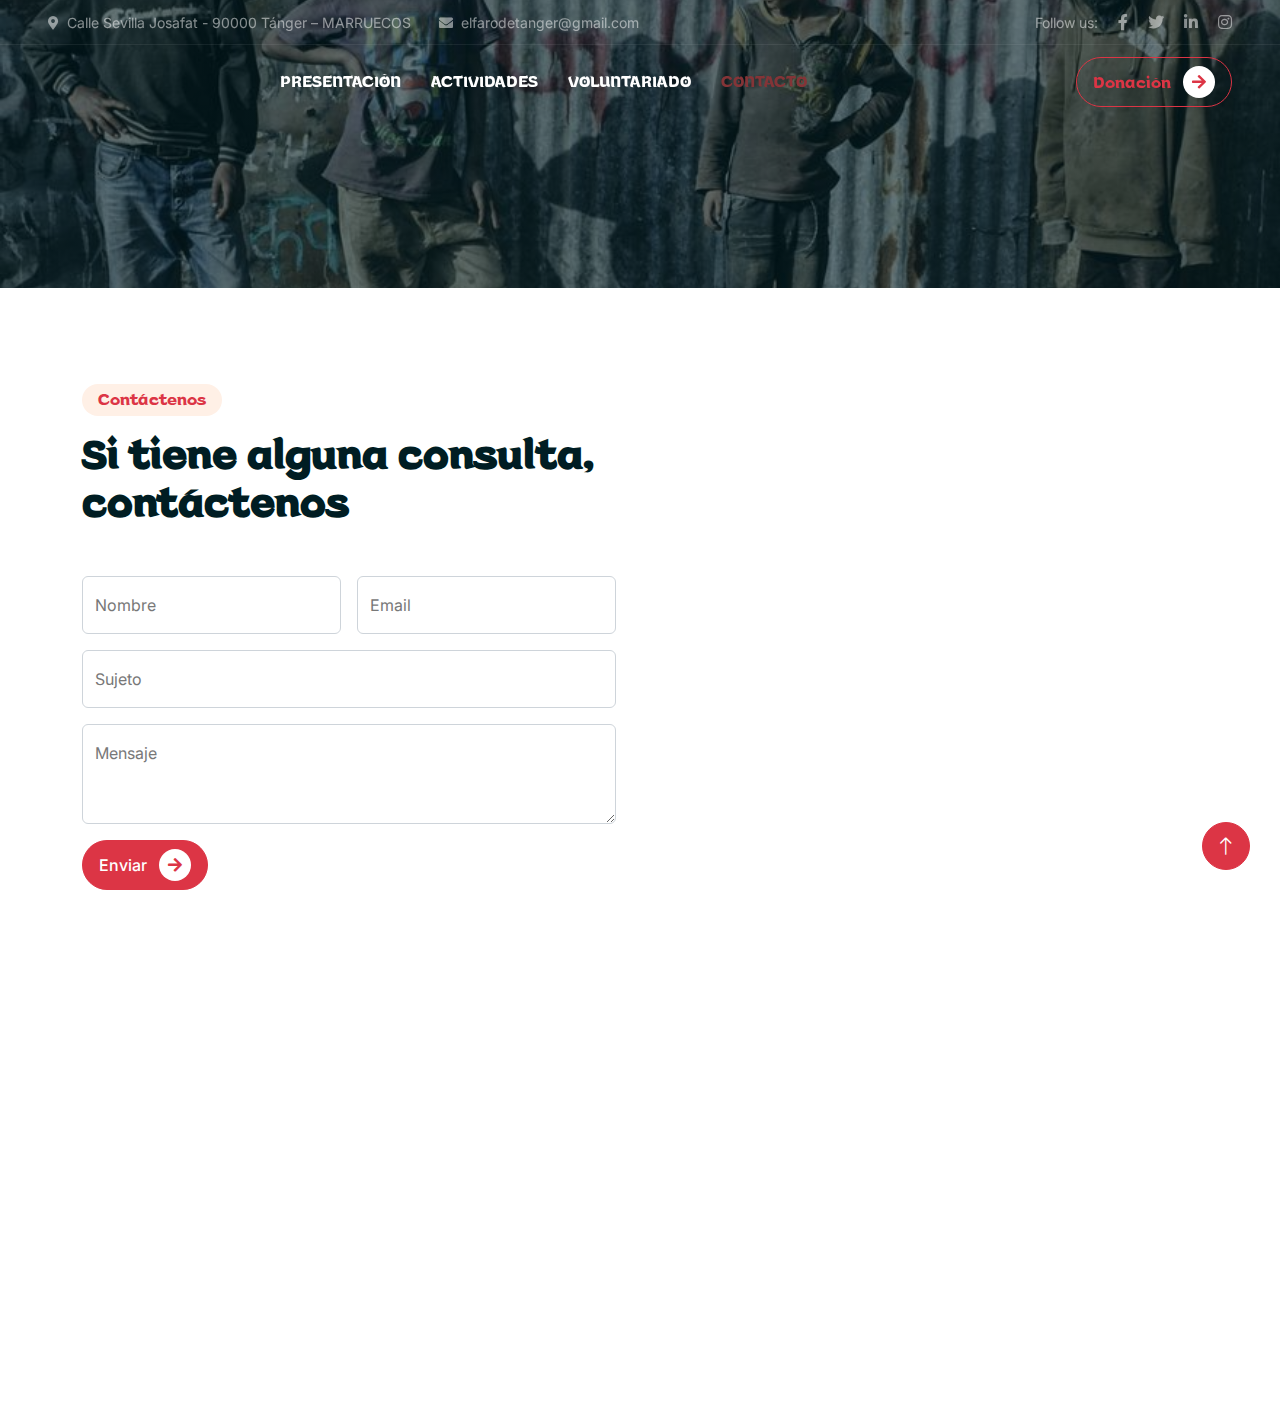
<file: contact.html>
<!DOCTYPE html>
<html lang="en">

<head>
    <meta charset="utf-8">
    <title>Fondacion EL FARO</title>
    <meta content="width=device-width, initial-scale=1.0" name="viewport">
    <meta content="" name="keywords">
    <meta content="" name="description">

    <!-- Favicon -->
    <link href="img/favicon.ico" rel="icon">

    <!-- Google Web Fonts -->
    <link rel="preconnect" href="https://fonts.googleapis.com">
    <link rel="preconnect" href="https://fonts.gstatic.com" crossorigin>
    <link href="https://fonts.googleapis.com/css2?family=Inter:wght@400;500;600&family=Saira:wght@500;600;700&display=swap" rel="stylesheet"> 

    <!-- Icon Font Stylesheet -->
    <link href="https://cdnjs.cloudflare.com/ajax/libs/font-awesome/5.10.0/css/all.min.css" rel="stylesheet">
    <link href="https://cdn.jsdelivr.net/npm/bootstrap-icons@1.4.1/font/bootstrap-icons.css" rel="stylesheet">

    <!-- Libraries Stylesheet -->
    <link href="lib/animate/animate.min.css" rel="stylesheet">
    <link href="lib/owlcarousel/assets/owl.carousel.min.css" rel="stylesheet">

    <!-- Customized Bootstrap Stylesheet -->
    <link href="css/bootstrap.min.css" rel="stylesheet">

    <!-- Template Stylesheet -->
    <link href="css/style.css" rel="stylesheet">
</head>

<body>
    <!-- Spinner Start -->
    <div id="spinner" class="show bg-white position-fixed translate-middle w-100 vh-100 top-50 start-50 d-flex align-items-center justify-content-center">
      <div class="lighthouse">
        <div class="light-ray"></div>
        <div class="roof-tip"></div>
        <div class="roof"></div>
        <div class="head">
          <div class="light"></div>
          <div class="shadow-lh"></div>
        </div>
        <div class="top-rail"></div>
        <div class="upper-neck">
          <div class="shadow-lh"></div>
        </div>
        <div class="bottom-rail"></div>
        <div class="lower-neck">
          <div class="shadow-lh"></div>
        </div>
        <div class="stem">
          <div class="window1"></div>
          <div class="window2"></div>
          <div class="door"></div>
            <div class="stem-texture"></div>
          <div class="shadow-lh"></div>
        </div>
        <div class="base-top"></div>
        <div class="base-bottom">
          <div class="shadow-lh"></div>
        </div>
      </div>
    </div>
    <!-- Spinner End -->


    <!-- Navbar Start -->
    <div class="container-fluid fixed-top px-0">
      <div class="top-bar text-white-50 row gx-0 align-items-center d-none d-lg-flex wow fadeInUp" data-wow-delay="4.3s">
        <div class="col-lg-9 px-5 text-start">
          <small><i class="fa fa-map-marker-alt me-2"></i>Calle Sevilla Josafat - 90000 Tánger – MARRUECOS</small>
          <small class="ms-4"><i class="fa fa-envelope me-2"></i>elfarodetanger@gmail.com</small>
      </div>
      <div class="col px-5 text-end">
              <small>Follow us:</small>
              <a class="text-white-50 ms-3" href=""><i class="fab fa-facebook-f"></i></a>
              <a class="text-white-50 ms-3" href=""><i class="fab fa-twitter"></i></a>
              <a class="text-white-50 ms-3" href=""><i class="fab fa-linkedin-in"></i></a>
              <a class="text-white-50 ms-3" href=""><i class="fab fa-instagram"></i></a>
          </div>
      </div>

      <nav class="navbar navbar-expand-lg navbar-dark py-lg-0 px-lg-5 wow fadeInUp" data-wow-delay="4.39s">
          <!-- <a href="index.html" class="navbar-brand ms-4 ms-lg-0">
            <img src="/img/Logo.jpeg" alt="el faro logo" width="50" height="auto" style="aspect-ratio: 1/2;">
          </a> -->
          <button type="button" class="navbar-toggler me-4" data-bs-toggle="collapse" data-bs-target="#navbarCollapse">
              <span class="navbar-toggler-icon"></span>
          </button>
          <div class="collapse navbar-collapse" id="navbarCollapse">
              <div class="navbar-nav mx-auto p-4 p-lg-0">
                  <a href="index.html" class="nav-item nav-link text-uppercase">Presentación</a>
                  <a href="service.html" class="nav-item nav-link text-uppercase">Actividades</a>
                  <a href="about.html" class="nav-item nav-link text-uppercase">Voluntariado</a>
                  <!-- <div class="nav-item dropdown">
                    <a href="#" class="nav-link dropdown-toggle" data-bs-toggle="dropdown">Pages</a>
                    <div class="dropdown-menu m-0">
                      <a href="service.html" class="dropdown-item">Service</a>
                      <a href="donate.html" class="dropdown-item">Donate</a>
                      <a href="team.html" class="dropdown-item">Our Team</a>
                      <a href="testimonial.html" class="dropdown-item">Testimonial</a>
                      <a href="404.html" class="dropdown-item">404 Page</a>
                    </div>
                  </div> -->
                  <a href="contact.html" class="nav-item nav-link active text-uppercase">Contacto</a>
                  <!-- <a href="causes.html" class="nav-item nav-link">Donacion</a> -->
              </div>
            </div>
            <div class="d-none d-lg-flex ms-2">
                <a class="btn btn-outline-danger py-2 px-3 elvis-font" href="causes.html">
                    Donación
                    <div class="d-inline-flex btn-sm-square bg-white text-danger rounded-circle ms-2">
                        <i class="fa fa-arrow-right"></i>
                    </div>
                </a>
            </div>
      </nav>
  </div>
  <!-- Navbar End -->


    <!-- Page Header Start -->
    <div class="container-fluid page-header mb-5 wow fadeInUp" data-wow-delay="4.1s">
        <div class="container text-center">
            <!-- <h1 class="display-4 text-white animated slideInDown mb-4">Contact Us</h1> -->
        </div>
    </div>
    <!-- Page Header End -->

            


    <!-- Contact Start -->
    <div class="container-xxl py-5">
        <div class="container">
            <div class="row g-5">
                <div class="col-lg-6 wow fadeInUp" data-wow-delay="4.1s">
                    <div class="d-inline-block rounded-pill bg-secondary text-danger py-1 px-3 mb-3 elvis-font">Contáctenos</div>
                    <h1 class="display-6 mb-5 elvis-font">Si tiene alguna consulta, contáctenos</h1>
                    <!-- <p class="mb-4">The contact form is currently inactive. Get a functional and working contact form with Ajax & PHP in a few minutes. Just copy and paste the files, add a little code and you're done. <a href="https://htmlcodex.com/contact-form">Download Now</a>.</p> -->
                    <form onsubmit="sendEmail(event)">
                        <div class="row g-3">
                            <div class="col-md-6">
                                <div class="form-floating">
                                    <input type="text" class="form-control" id="name" placeholder="Your Name">
                                    <label for="name">Nombre</label>
                                </div>
                            </div>
                            <div class="col-md-6">
                                <div class="form-floating">
                                    <input type="email" class="form-control" id="email" placeholder="Your Email">
                                    <label for="email">Email</label>
                                </div>
                            </div>
                            <div class="col-12">
                                <div class="form-floating">
                                    <input type="text" class="form-control" id="subject" placeholder="Subject">
                                    <label for="subject">Sujeto</label>
                                </div>
                            </div>
                            <div class="col-12">
                                <div class="form-floating">
                                    <textarea class="form-control" placeholder="Leave a message here" id="message" style="height: 100px"></textarea>
                                    <label for="message">Mensaje</label>
                                </div>
                            </div>
                            <div class="col-12">
                                <button class="btn btn-danger py-2 px-3 me-3">
                                    Enviar
                                    <div class="d-inline-flex btn-sm-square bg-white text-danger rounded-circle ms-2">
                                        <i class="fa fa-arrow-right"></i>
                                    </div>
                                </button>
                            </div>
                        </div>
                    </form>
                </div>
                <div class="col-lg-6 wow fadeInUp" data-wow-delay="4.5s" style="min-height: 450px;">
                    <div class="position-relative rounded overflow-hidden h-100">
                        <!-- <iframe class="position-relative w-100 h-100"
                        src="https://www.google.com/maps/embed?pb=!1m18!1m12!1m3!1d3001156.4288297426!2d-78.01371936852176!3d42.72876761954724!2m3!1f0!2f0!3f0!3m2!1i1024!2i768!4f13.1!3m3!1m2!1s0x4ccc4bf0f123a5a9%3A0xddcfc6c1de189567!2sNew%20York%2C%20USA!5e0!3m2!1sen!2sbd!4v1603794290143!5m2!1sen!2sbd"
                        frameborder="0" style="min-height: 450px; border:0;" allowfullscreen="" aria-hidden="false"
                        tabindex="0"></iframe> -->
                        <iframe class="position-relative w-100 h-100" src="https://www.google.com/maps/embed?pb=!1m17!1m12!1m3!1d3236.6049529383076!2d-5.82313554565652!3d35.78507925372165!2m3!1f0!2f0!3f0!3m2!1i1024!2i768!4f13.1!3m2!1m1!2zMzXCsDQ3JzA2LjMiTiA1wrA0OScwNS44Ilc!5e0!3m2!1sen!2sma!4v1736176408333!5m2!1sen!2sma" style="min-height: 450px; border:0;" allowfullscreen="" loading="lazy" referrerpolicy="no-referrer-when-downgrade"></iframe>
                    </div>
                </div>
            </div>
        </div>
    </div>
    <!-- Contact End -->

     <!-- Contact Start -->
     <!-- <div class="container-xxl py-5">
        <div class="container">
            <div class="row g-5 justify-content-center">
                <div class="col-lg-6 wow fadeIn" data-wow-delay="0.5s" style="min-height: 450px;">
                    <div class="position-relative rounded d-flex justify-content-center overflow-hidden h-100">
                        <img src="/img/contacto.jpg" alt="volunteer at el faro" class="w-auto h-100 align-content-center" />
                    </div>
                </div>
                <div class="col-lg-6 wow fadeIn align-content-center" data-wow-delay="0.1s">
                    <h1 class="display-6 mb-5">Ayuda a un niño de Marruecos a abandonar la calle</h1>
                    <p class="mb-4">Niños huérfanos</br>
                        Niños migrantes desplazados</br>
                        Violencia sexual</br>
                        Matrimonio infantil</br>
                        Pobreza</br>
                        Trabajo infantil</br>
                        Derecho a la vida </br>
                        Derecho a la sanidad</br>
                    </p>
                    
                </div>
            </div>
        </div>
    </div> -->
    <!-- Contact End -->


   <!-- Footer Start -->
   <div class="container-fluid bg-dark text-white-50 footer mt-5 pt-5 wow fadeIn" data-wow-delay="0.1s">
    <div class="container py-5">
        <div class="row justify-content-between g-5">
            <div class="col-lg-3 col-md-6">
                <!-- <img src="/img/logo-elfaro-1.png" class="mx-auto" alt="el faro logo" width="100" height="auto" style="aspect-ratio: 1/1;"> -->
                <div class="d-flex flex-row gap-3 mb-4 align-items-center logo-bg">
                    <div>
                        <img src="/img/elfaro-logo-3-removebg-preview.png" width="105" alt="" style="height: fit-content;">
                    </div>
                    <div>
                        <img src="/img/logo-elfaro-1.png" width="107" alt="" class="asinidades">
                    </div>
                    <div>
                        <img src="/img/elfaro-logo-2-removebg-preview.png" width="80" alt="" style="height: fit-content;">
                    </div>
              </div>
              <!-- <p>Diam dolor diam ipsum sit. Aliqu diam amet diam et eos. Clita erat ipsum et lorem et sit, sed stet lorem sit clita</p> -->
                <div class="d-flex pt-2">
                    <a class="btn btn-square me-1" href=""><i class="fab fa-twitter"></i></a>
                    <a class="btn btn-square me-1" href=""><i class="fab fa-facebook-f"></i></a>
                    <a class="btn btn-square me-1" href=""><i class="fab fa-youtube"></i></a>
                    <!-- <a class="btn btn-square me-0" href=""><i class="fab fa-linkedin-in"></i></a> -->
                </div>
            </div>
            <div class="col-lg-3 col-md-6">
                <h5 class="text-light mb-4 elvis-font">Contacto</h5>
                <p><i class="fa fa-map-marker-alt me-3"></i>Calle Sevilla Josafat - 90000 Tánger – MARRUECOS
                   </p>
                <p><i class="fa fa-phone-alt me-3"></i>+212 (0) 777379550</p>
                <p><i class="fa fa-envelope me-3"></i>elfarodetanger@gmail.com</p>
            </div>
            <div class="col-lg-3 col-md-6">
                <h5 class="text-light mb-4 elvis-font">Enlaces Rápidos</h5>
                <a class="btn btn-link elvis-font" href="index.html">Presentación</a>
                <a class="btn btn-link elvis-font" href="service.html">Actividades</a>
                <a class="btn btn-link elvis-font" href="about.html">Voluntariado</a>
                <a class="btn btn-link elvis-font" href="causes.html">Donación</a>
                <a class="btn btn-link elvis-font" href="contact.html">Contacto</a>
            </div>
            <!-- <div class="col-lg-3 col-md-6">
                <h5 class="text-light mb-4">Boletín</h5>
                <p>Suscríbase a nuestro boletín hoy y manténgase actualizado sobre cómo su apoyo está transformando vidas.</p>
                <div class="position-relative mx-auto" style="max-width: 400px;">
                    <input class="form-control bg-transparent w-100 py-3 ps-4 pe-5" type="text" placeholder="Tu email">
                    <button type="button" class="btn btn-danger py-2 position-absolute top-0 end-0 mt-2 me-2">Inscribirse</button>
                </div>
            </div> -->
        </div>
    </div>
    <div class="container-fluid copyright">
        <div class="container">
            <div class="row">
                <div class="col-md-6 text-center text-md-start mb-3 mb-md-0">
                    &copy; <a href="#">PROYECTO EL FARO</a>, Todos los derechos reservados.
                </div>
                <!-- <div class="col-md-6 text-center text-md-end"> -->
                    <!--/*** This template is free as long as you keep the footer author’s credit link/attribution link/backlink. If you'd like to use the template without the footer author’s credit link/attribution link/backlink, you can purchase the Credit Removal License from "https://htmlcodex.com/credit-removal". Thank you for your support. ***/-->
                    <!-- Designed By <a href="https://htmlcodex.com">HTML Codex</a> -->
                <!-- </div> -->
            </div>
        </div>
    </div>
</div>


    <!-- Back to Top -->
    <a href="#" class="btn btn-lg btn-danger btn-lg-square back-to-top"><i class="bi bi-arrow-up"></i></a>


    <!-- JavaScript Libraries -->
    <script src="https://code.jquery.com/jquery-3.4.1.min.js"></script>
    <script src="https://cdn.jsdelivr.net/npm/bootstrap@5.0.0/dist/js/bootstrap.bundle.min.js"></script>
    <script src="lib/wow/wow.min.js"></script>
    <script src="lib/easing/easing.min.js"></script>
    <script src="lib/waypoints/waypoints.min.js"></script>
    <script src="lib/owlcarousel/owl.carousel.min.js"></script>
    <script src="lib/parallax/parallax.min.js"></script>

    <!-- Template Javascript -->
    <script src="js/main.js"></script>
    <script src="https://cdn.emailjs.com/dist/email.min.js"></script>
<script>
  (function () {
    emailjs.init({
        publicKey: '49tqtjDXCJbT9Jnuh'
    }); // Replace with your EmailJS User ID
  })();

  function sendEmail(event) {
    event.preventDefault();
    const form = event.target;

    emailjs
      .sendForm('service_ozpxl5z', 'template_p3kwtes', form)
      .then(
        () => alert('Email sent successfully!'),
        (error) => alert('Failed to send email: ' + JSON.stringify(error))
      );
  }
</script>

</body>

</html>
</file>
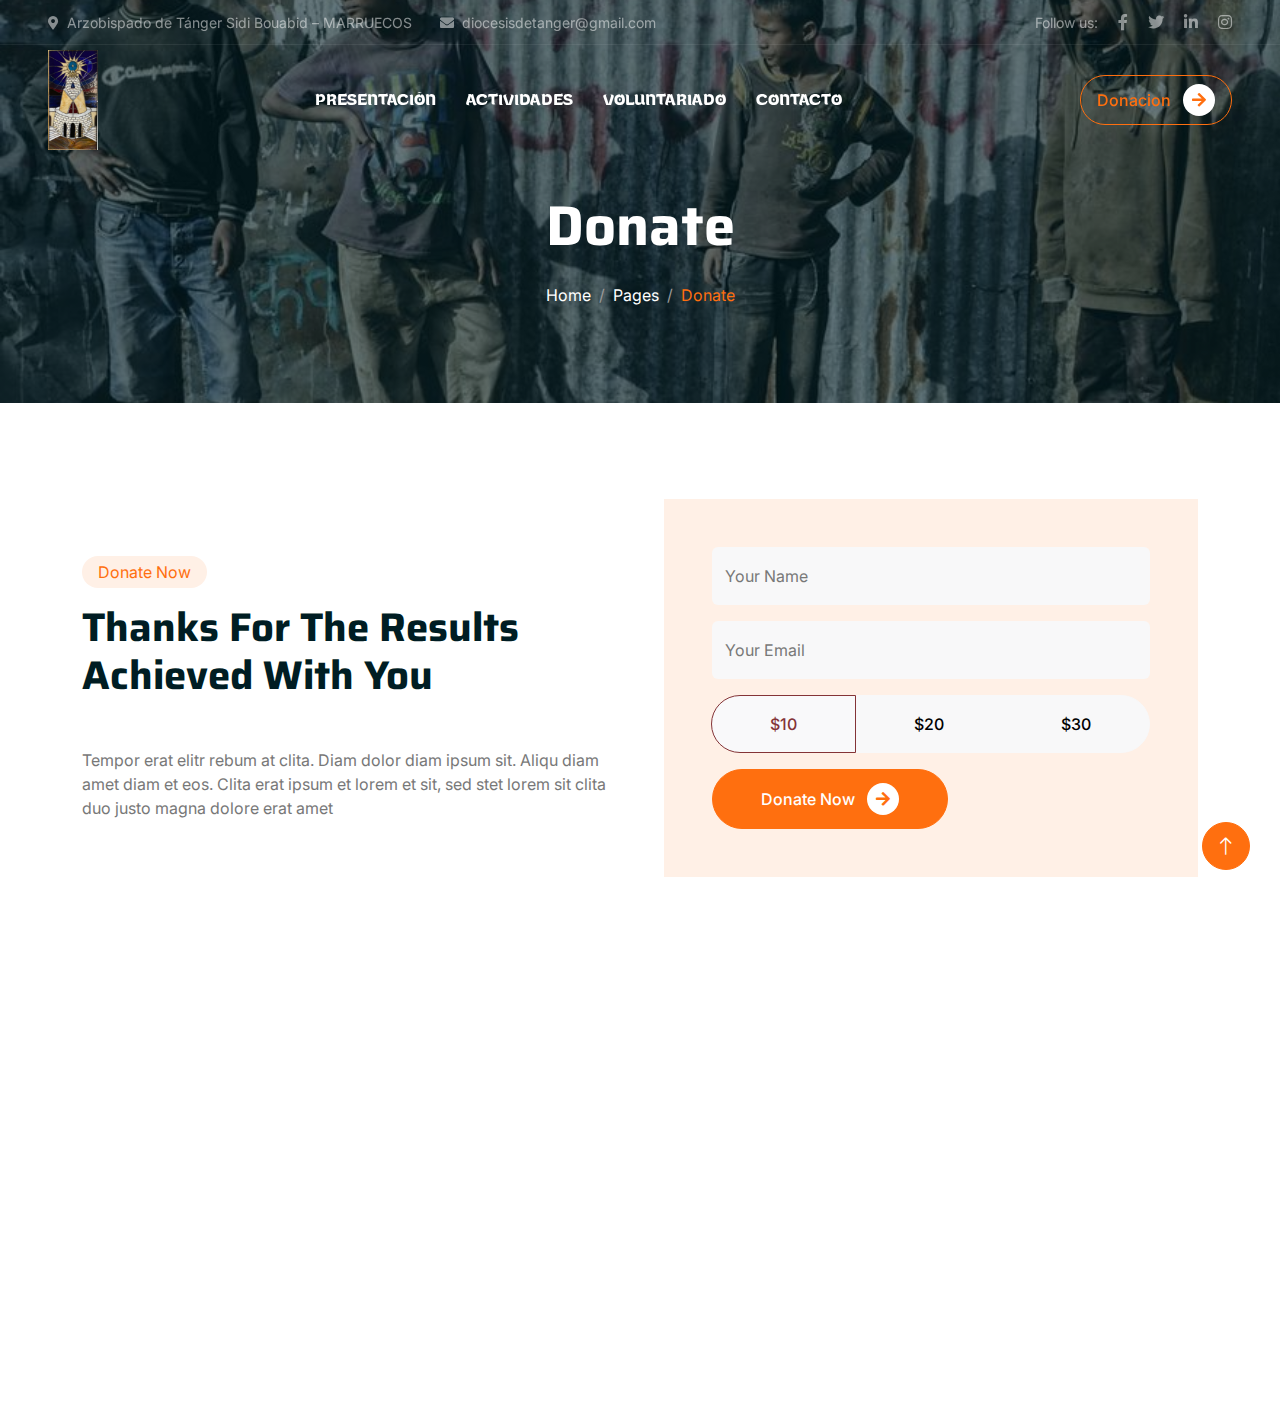
<file: donate.html>
<!DOCTYPE html>
<html lang="en">

<head>
    <meta charset="utf-8">
    <title>Fondacion EL FARO</title>
    <meta content="width=device-width, initial-scale=1.0" name="viewport">
    <meta content="" name="keywords">
    <meta content="" name="description">

    <!-- Favicon -->
    <link href="img/favicon.ico" rel="icon">

    <!-- Google Web Fonts -->
    <link rel="preconnect" href="https://fonts.googleapis.com">
    <link rel="preconnect" href="https://fonts.gstatic.com" crossorigin>
    <link href="https://fonts.googleapis.com/css2?family=Inter:wght@400;500;600&family=Saira:wght@500;600;700&display=swap" rel="stylesheet"> 

    <!-- Icon Font Stylesheet -->
    <link href="https://cdnjs.cloudflare.com/ajax/libs/font-awesome/5.10.0/css/all.min.css" rel="stylesheet">
    <link href="https://cdn.jsdelivr.net/npm/bootstrap-icons@1.4.1/font/bootstrap-icons.css" rel="stylesheet">

    <!-- Libraries Stylesheet -->
    <link href="lib/animate/animate.min.css" rel="stylesheet">
    <link href="lib/owlcarousel/assets/owl.carousel.min.css" rel="stylesheet">

    <!-- Customized Bootstrap Stylesheet -->
    <link href="css/bootstrap.min.css" rel="stylesheet">

    <!-- Template Stylesheet -->
    <link href="css/style.css" rel="stylesheet">
</head>

<body>
    <!-- Spinner Start -->
    <div id="spinner" class="show bg-white position-fixed translate-middle w-100 vh-100 top-50 start-50 d-flex align-items-center justify-content-center">
        <div class="spinner-grow text-primary" role="status"></div>
    </div>
    <!-- Spinner End -->


   <!-- Navbar Start -->
   <div class="container-fluid fixed-top px-0">
    <div class="top-bar text-white-50 row gx-0 align-items-center d-none d-lg-flex wow fadeIn" data-wow-delay="0.3s">
      <div class="col-lg-9 px-5 text-start">
        <small><i class="fa fa-map-marker-alt me-2"></i>Arzobispado de Tánger Sidi Bouabid – MARRUECOS</small>
        <small class="ms-4"><i class="fa fa-envelope me-2"></i>diocesisdetanger@gmail.com</small>
    </div>
    <div class="col px-5 text-end">
            <small>Follow us:</small>
            <a class="text-white-50 ms-3" href=""><i class="fab fa-facebook-f"></i></a>
            <a class="text-white-50 ms-3" href=""><i class="fab fa-twitter"></i></a>
            <a class="text-white-50 ms-3" href=""><i class="fab fa-linkedin-in"></i></a>
            <a class="text-white-50 ms-3" href=""><i class="fab fa-instagram"></i></a>
        </div>
    </div>

    <nav class="navbar navbar-expand-lg navbar-dark py-lg-0 px-lg-5 wow fadeIn" data-wow-delay="0.39s">
        <a href="index.html" class="navbar-brand ms-4 ms-lg-0">
          <img src="/img/Logo.jpeg" alt="el faro logo" width="50" height="auto" style="aspect-ratio: 1/2;">
        </a>
        <button type="button" class="navbar-toggler me-4" data-bs-toggle="collapse" data-bs-target="#navbarCollapse">
            <span class="navbar-toggler-icon"></span>
        </button>
        <div class="collapse navbar-collapse" id="navbarCollapse">
            <div class="navbar-nav mx-auto p-4 p-lg-0">
              <a href="index.html" class="nav-item nav-link text-uppercase">Presentación</a>
                <a href="service.html" class="nav-item nav-link text-uppercase">Actividades</a>
                <a href="about.html" class="nav-item nav-link text-uppercase">Voluntariado</a>
                <!-- <div class="nav-item dropdown">
                  <a href="#" class="nav-link dropdown-toggle" data-bs-toggle="dropdown">Pages</a>
                  <div class="dropdown-menu m-0">
                    <a href="service.html" class="dropdown-item">Service</a>
                    <a href="donate.html" class="dropdown-item">Donate</a>
                    <a href="team.html" class="dropdown-item">Our Team</a>
                    <a href="testimonial.html" class="dropdown-item">Testimonial</a>
                    <a href="404.html" class="dropdown-item">404 Page</a>
                  </div>
                </div> -->
                <a href="contact.html" class="nav-item nav-link text-uppercase">Contacto</a>
                <!-- <a href="causes.html" class="nav-item nav-link">Donacion</a> -->
            </div>
          </div>
          <div class="d-none d-lg-flex ms-2">
              <a class="btn btn-outline-primary py-2 px-3" href="causes.html">
                  Donacion
                  <div class="d-inline-flex btn-sm-square bg-white text-primary rounded-circle ms-2">
                      <i class="fa fa-arrow-right"></i>
                  </div>
              </a>
          </div>
    </nav>
</div>
<!-- Navbar End -->


    <!-- Page Header Start -->
    <div class="container-fluid page-header mb-5 wow fadeIn" data-wow-delay="0.1s">
        <div class="container text-center">
            <h1 class="display-4 text-white animated slideInDown mb-4">Donate</h1>
            <nav aria-label="breadcrumb animated slideInDown">
                <ol class="breadcrumb justify-content-center mb-0">
                    <li class="breadcrumb-item"><a class="text-white" href="#">Home</a></li>
                    <li class="breadcrumb-item"><a class="text-white" href="#">Pages</a></li>
                    <li class="breadcrumb-item text-primary active" aria-current="page">Donate</li>
                </ol>
            </nav>
        </div>
    </div>
    <!-- Page Header End -->


    <!-- Donate Start -->
    <div class="container-fluid py-5">
        <div class="container">
            <div class="row g-5 align-items-center">
                <div class="col-lg-6 wow fadeIn" data-wow-delay="0.1s">
                    <div class="d-inline-block rounded-pill bg-secondary text-primary py-1 px-3 mb-3">Donate Now</div>
                    <h1 class="display-6 mb-5">Thanks For The Results Achieved With You</h1>
                    <p class="mb-0">Tempor erat elitr rebum at clita. Diam dolor diam ipsum sit. Aliqu diam amet diam et eos. Clita erat ipsum et lorem et sit, sed stet lorem sit clita duo justo magna dolore erat amet</p>
                </div>
                <div class="col-lg-6 wow fadeIn" data-wow-delay="0.5s">
                    <div class="h-100 bg-secondary p-5">
                        <form>
                            <div class="row g-3">
                                <div class="col-12">
                                    <div class="form-floating">
                                        <input type="text" class="form-control bg-light border-0" id="name" placeholder="Your Name">
                                        <label for="name">Your Name</label>
                                    </div>
                                </div>
                                <div class="col-12">
                                    <div class="form-floating">
                                        <input type="email" class="form-control bg-light border-0" id="email" placeholder="Your Email">
                                        <label for="email">Your Email</label>
                                    </div>
                                </div>
                                <div class="col-12">
                                    <div class="btn-group d-flex justify-content-around">
                                        <input type="radio" class="btn-check" name="btnradio" id="btnradio1" checked>
                                        <label class="btn btn-light py-3" for="btnradio1">$10</label>

                                        <input type="radio" class="btn-check" name="btnradio" id="btnradio2">
                                        <label class="btn btn-light py-3" for="btnradio2">$20</label>

                                        <input type="radio" class="btn-check" name="btnradio" id="btnradio3">
                                        <label class="btn btn-light py-3" for="btnradio3">$30</label>
                                    </div>
                                </div>
                                <div class="col-12">
                                    <button class="btn btn-primary px-5" style="height: 60px;">
                                        Donate Now
                                        <div class="d-inline-flex btn-sm-square bg-white text-primary rounded-circle ms-2">
                                            <i class="fa fa-arrow-right"></i>
                                        </div>
                                    </button>
                                </div>
                            </div>
                        </form>
                    </div>
                </div>
            </div>
        </div>
    </div>
    <!-- Donate End -->
        

    <!-- Footer Start -->
    <div class="container-fluid bg-dark text-white-50 footer mt-5 pt-5 wow fadeIn" data-wow-delay="0.1s">
      <div class="container py-5">
          <div class="row g-5">
              <div class="col-lg-3 col-md-6">
                  <h1 class="fw-bold text-primary mb-4">Chari<span class="text-white">Team</span></h1>
                  <!-- <p>Diam dolor diam ipsum sit. Aliqu diam amet diam et eos. Clita erat ipsum et lorem et sit, sed stet lorem sit clita</p> -->
                  <div class="d-flex pt-2">
                      <a class="btn btn-square me-1" href=""><i class="fab fa-twitter"></i></a>
                      <a class="btn btn-square me-1" href=""><i class="fab fa-facebook-f"></i></a>
                      <a class="btn btn-square me-1" href=""><i class="fab fa-youtube"></i></a>
                      <a class="btn btn-square me-0" href=""><i class="fab fa-linkedin-in"></i></a>
                  </div>
              </div>
              <div class="col-lg-3 col-md-6">
                  <h5 class="text-light mb-4">Contacto</h5>
                  <p><i class="fa fa-map-marker-alt me-3"></i>Arzobispado de Tánger Sidi Bouabid – MARRUECOS</p>
                  <p><i class="fa fa-phone-alt me-3"></i>+212 5 39 93 27 62</p>
                  <p><i class="fa fa-envelope me-3"></i>diocesisdetanger@gmail.com</p>
              </div>
              <div class="col-lg-3 col-md-6">
                  <h5 class="text-light mb-4">Enlaces Rápidos</h5>
                  <a class="btn btn-link" href="">Inicio</a>
                  <a class="btn btn-link" href="">Actividades</a>
                  <a class="btn btn-link" href="">Voluntariado</a>
                  <a class="btn btn-link" href="">Donacion</a>
                  <a class="btn btn-link" href="">Contacto</a>
              </div>
              <div class="col-lg-3 col-md-6">
                  <h5 class="text-light mb-4">Boletín</h5>
                  <p>Suscríbase a nuestro boletín hoy y manténgase actualizado sobre cómo su apoyo está transformando vidas.</p>
                  <div class="position-relative mx-auto" style="max-width: 400px;">
                      <input class="form-control bg-transparent w-100 py-3 ps-4 pe-5" type="text" placeholder="Tu email">
                      <button type="button" class="btn btn-primary py-2 position-absolute top-0 end-0 mt-2 me-2">Inscribirse</button>
                  </div>
              </div>
          </div>
      </div>
      <div class="container-fluid copyright">
          <div class="container">
              <div class="row">
                  <div class="col-md-6 text-center text-md-start mb-3 mb-md-0">
                      &copy; <a href="#">Fundacion ELFARO</a>, Todos los derechos reservados.
                  </div>
                  <!-- <div class="col-md-6 text-center text-md-end"> -->
                      <!--/*** This template is free as long as you keep the footer author’s credit link/attribution link/backlink. If you'd like to use the template without the footer author’s credit link/attribution link/backlink, you can purchase the Credit Removal License from "https://htmlcodex.com/credit-removal". Thank you for your support. ***/-->
                      <!-- Designed By <a href="https://htmlcodex.com">HTML Codex</a> -->
                  <!-- </div> -->
              </div>
          </div>
      </div>
  </div>
  <!-- Footer End -->


    <!-- Back to Top -->
    <a href="#" class="btn btn-lg btn-primary btn-lg-square back-to-top"><i class="bi bi-arrow-up"></i></a>


    <!-- JavaScript Libraries -->
    <script src="https://code.jquery.com/jquery-3.4.1.min.js"></script>
    <script src="https://cdn.jsdelivr.net/npm/bootstrap@5.0.0/dist/js/bootstrap.bundle.min.js"></script>
    <script src="lib/wow/wow.min.js"></script>
    <script src="lib/easing/easing.min.js"></script>
    <script src="lib/waypoints/waypoints.min.js"></script>
    <script src="lib/owlcarousel/owl.carousel.min.js"></script>
    <script src="lib/parallax/parallax.min.js"></script>

    <!-- Template Javascript -->
    <script src="js/main.js"></script>
</body>

</html>
</file>
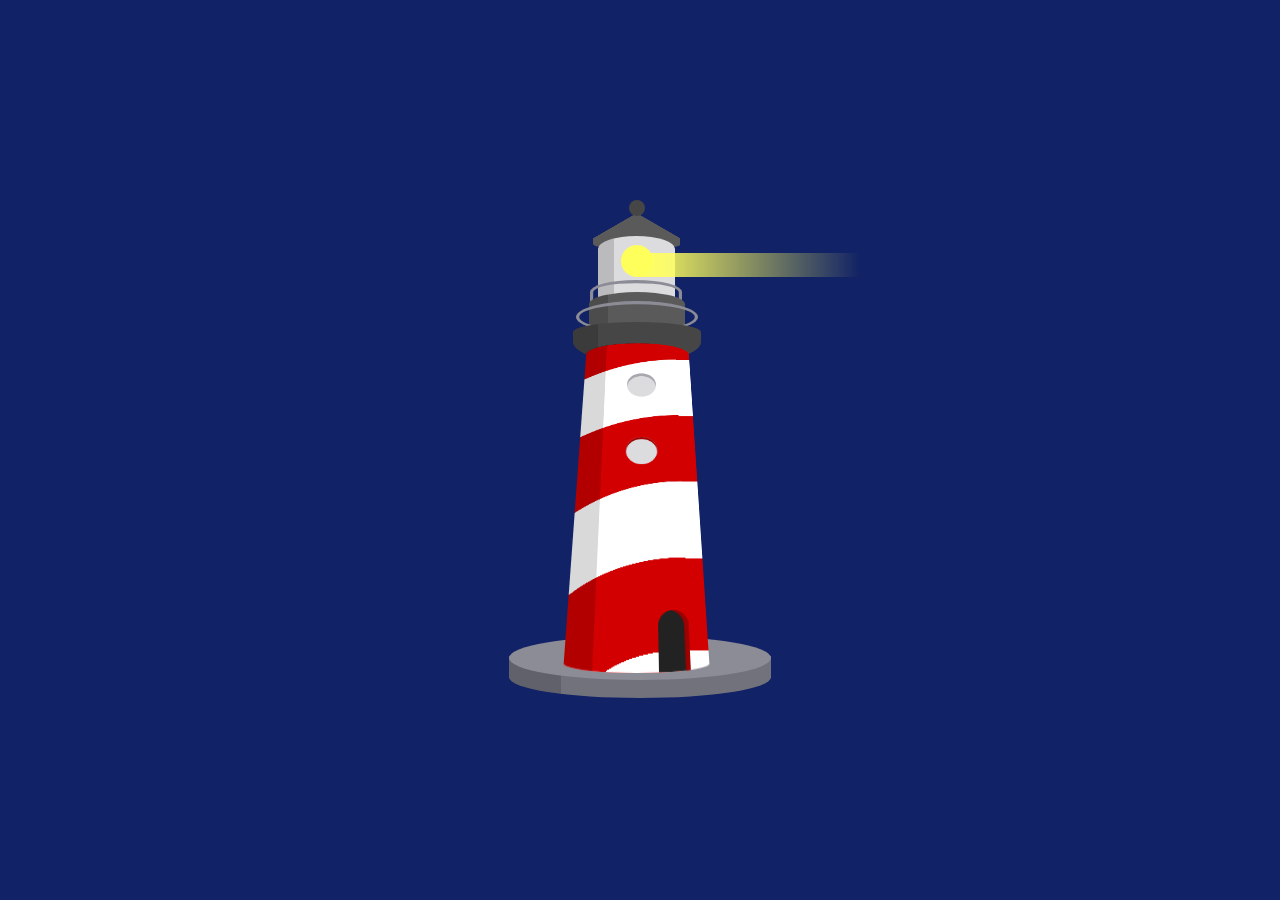
<file: lighthouse.html>
<!DOCTYPE html>
<html lang="en">
<head>
  <meta charset="UTF-8">
  <meta name="viewport" content="width=device-width, initial-scale=1.0">
  <title>Document</title>
  <link rel="stylesheet" href="/style.css">
</head>
<body>
  <div class="lighthouse">
    <div class="light-ray"></div>
    <div class="roof-tip"></div>
    <div class="roof"></div>
    <div class="head">
      <div class="light"></div>
      <div class="shadow"></div>
    </div>
    <div class="top-rail"></div>
    <div class="upper-neck">
      <div class="shadow"></div>
    </div>
    <div class="bottom-rail"></div>
    <div class="lower-neck">
      <div class="shadow"></div>
    </div>
    <div class="stem">
      <div class="window1"></div>
      <div class="window2"></div>
      <div class="door"></div>
        <div class="stem-texture"></div>
      <div class="shadow"></div>
    </div>
    <div class="base-top"></div>
    <div class="base-bottom">
      <div class="shadow"></div>
    </div>
  </div>
</body>
</html>
</file>
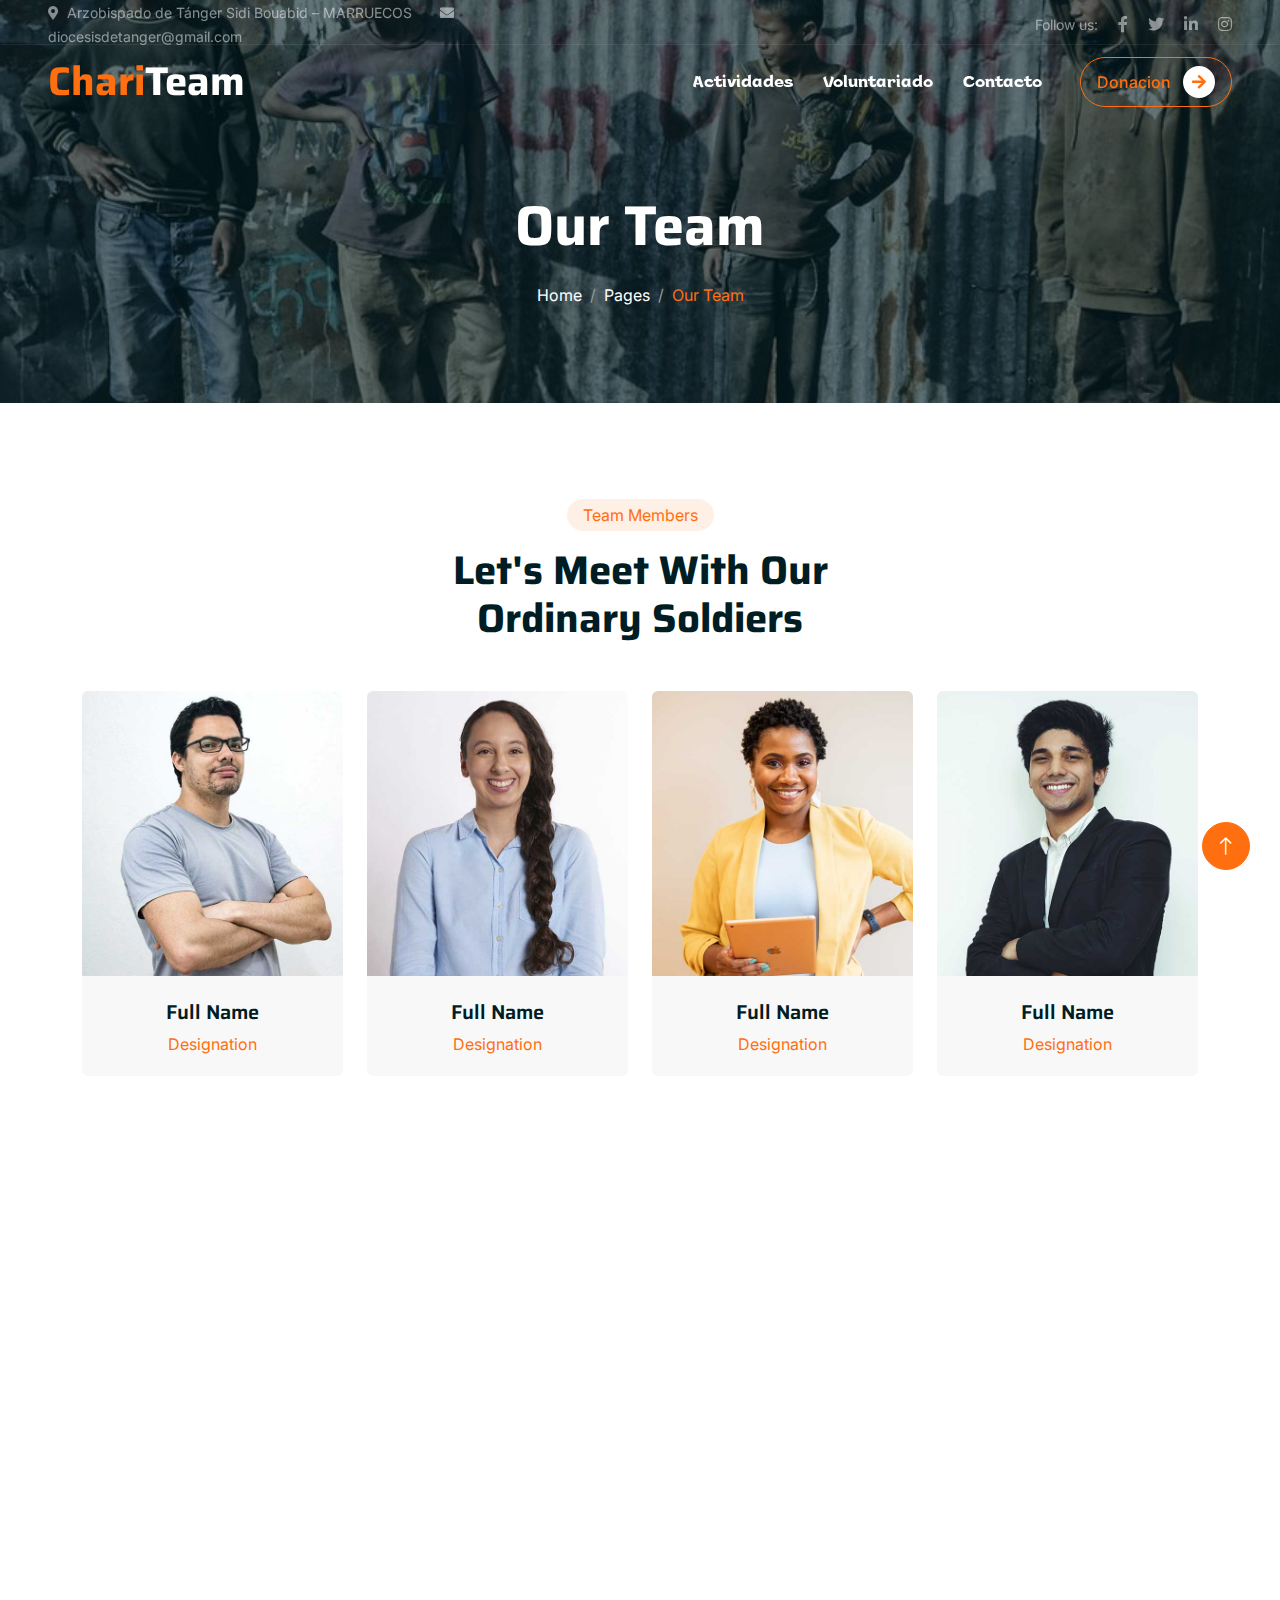
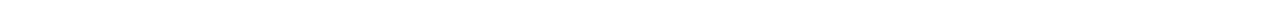
<file: team.html>
<!DOCTYPE html>
<html lang="en">

<head>
    <meta charset="utf-8">
    <title>ChariTeam - Free Nonprofit Website Template</title>
    <meta content="width=device-width, initial-scale=1.0" name="viewport">
    <meta content="" name="keywords">
    <meta content="" name="description">

    <!-- Favicon -->
    <link href="img/favicon.ico" rel="icon">

    <!-- Google Web Fonts -->
    <link rel="preconnect" href="https://fonts.googleapis.com">
    <link rel="preconnect" href="https://fonts.gstatic.com" crossorigin>
    <link href="https://fonts.googleapis.com/css2?family=Inter:wght@400;500;600&family=Saira:wght@500;600;700&display=swap" rel="stylesheet"> 

    <!-- Icon Font Stylesheet -->
    <link href="https://cdnjs.cloudflare.com/ajax/libs/font-awesome/5.10.0/css/all.min.css" rel="stylesheet">
    <link href="https://cdn.jsdelivr.net/npm/bootstrap-icons@1.4.1/font/bootstrap-icons.css" rel="stylesheet">

    <!-- Libraries Stylesheet -->
    <link href="lib/animate/animate.min.css" rel="stylesheet">
    <link href="lib/owlcarousel/assets/owl.carousel.min.css" rel="stylesheet">

    <!-- Customized Bootstrap Stylesheet -->
    <link href="css/bootstrap.min.css" rel="stylesheet">

    <!-- Template Stylesheet -->
    <link href="css/style.css" rel="stylesheet">
</head>

<body>
    <!-- Spinner Start -->
    <div id="spinner" class="show bg-white position-fixed translate-middle w-100 vh-100 top-50 start-50 d-flex align-items-center justify-content-center">
        <div class="spinner-grow text-primary" role="status"></div>
    </div>
    <!-- Spinner End -->


    <!-- Navbar Start -->
    <div class="container-fluid fixed-top px-0 wow fadeIn" data-wow-delay="0.1s">
      <div class="top-bar text-white-50 row gx-0 align-items-center d-none d-lg-flex">
          <div class="col-lg-6 px-5 text-start">
              <small><i class="fa fa-map-marker-alt me-2"></i>Arzobispado de Tánger Sidi Bouabid – MARRUECOS</small>
              <small class="ms-4"><i class="fa fa-envelope me-2"></i>diocesisdetanger@gmail.com</small>
          </div>
          <div class="col-lg-6 px-5 text-end">
              <small>Follow us:</small>
              <a class="text-white-50 ms-3" href=""><i class="fab fa-facebook-f"></i></a>
              <a class="text-white-50 ms-3" href=""><i class="fab fa-twitter"></i></a>
              <a class="text-white-50 ms-3" href=""><i class="fab fa-linkedin-in"></i></a>
              <a class="text-white-50 ms-3" href=""><i class="fab fa-instagram"></i></a>
          </div>
      </div>

      <nav class="navbar navbar-expand-lg navbar-dark py-lg-0 px-lg-5 wow fadeIn" data-wow-delay="0.1s">
          <a href="index.html" class="navbar-brand ms-4 ms-lg-0">
              <h1 class="fw-bold text-primary m-0">Chari<span class="text-white">Team</span></h1>
          </a>
          <button type="button" class="navbar-toggler me-4" data-bs-toggle="collapse" data-bs-target="#navbarCollapse">
              <span class="navbar-toggler-icon"></span>
          </button>
          <div class="collapse navbar-collapse" id="navbarCollapse">
              <div class="navbar-nav ms-auto p-4 p-lg-0">
                  <a href="service.html" class="nav-item nav-link">Actividades</a>
                  <a href="about.html" class="nav-item nav-link">Voluntariado</a>
                  <!-- <div class="nav-item dropdown">
                    <a href="#" class="nav-link dropdown-toggle" data-bs-toggle="dropdown">Pages</a>
                    <div class="dropdown-menu m-0">
                      <a href="service.html" class="dropdown-item">Service</a>
                      <a href="donate.html" class="dropdown-item">Donate</a>
                      <a href="team.html" class="dropdown-item">Our Team</a>
                      <a href="testimonial.html" class="dropdown-item">Testimonial</a>
                      <a href="404.html" class="dropdown-item">404 Page</a>
                    </div>
                  </div> -->
                  <a href="contact.html" class="nav-item nav-link">Contacto</a>
                  <!-- <a href="causes.html" class="nav-item nav-link">Donacion</a> -->
              </div>
              <div class="d-none d-lg-flex ms-2">
                  <a class="btn btn-outline-primary py-2 px-3" href="">
                      Donacion
                      <div class="d-inline-flex btn-sm-square bg-white text-primary rounded-circle ms-2">
                          <i class="fa fa-arrow-right"></i>
                      </div>
                  </a>
              </div>
          </div>
      </nav>
  </div>
  <!-- Navbar End -->


    <!-- Page Header Start -->
    <div class="container-fluid page-header mb-5 wow fadeIn" data-wow-delay="0.1s">
        <div class="container text-center">
            <h1 class="display-4 text-white animated slideInDown mb-4">Our Team</h1>
            <nav aria-label="breadcrumb animated slideInDown">
                <ol class="breadcrumb justify-content-center mb-0">
                    <li class="breadcrumb-item"><a class="text-white" href="#">Home</a></li>
                    <li class="breadcrumb-item"><a class="text-white" href="#">Pages</a></li>
                    <li class="breadcrumb-item text-primary active" aria-current="page">Our Team</li>
                </ol>
            </nav>
        </div>
    </div>
    <!-- Page Header End -->


    <!-- Team Start -->
    <div class="container-xxl py-5">
        <div class="container">
            <div class="text-center mx-auto mb-5 wow fadeInUp" data-wow-delay="0.1s" style="max-width: 500px;">
                <div class="d-inline-block rounded-pill bg-secondary text-primary py-1 px-3 mb-3">Team Members</div>
                <h1 class="display-6 mb-5">Let's Meet With Our Ordinary Soldiers</h1>
            </div>
            <div class="row g-4">
                <div class="col-lg-3 col-md-6 wow fadeInUp" data-wow-delay="0.1s">
                    <div class="team-item position-relative rounded overflow-hidden">
                        <div class="overflow-hidden">
                            <img class="img-fluid" src="img/team-1.jpg" alt="">
                        </div>
                        <div class="team-text bg-light text-center p-4">
                            <h5>Full Name</h5>
                            <p class="text-primary">Designation</p>
                            <div class="team-social text-center">
                                <a class="btn btn-square" href=""><i class="fab fa-facebook-f"></i></a>
                                <a class="btn btn-square" href=""><i class="fab fa-twitter"></i></a>
                                <a class="btn btn-square" href=""><i class="fab fa-instagram"></i></a>
                            </div>
                        </div>
                    </div>
                </div>
                <div class="col-lg-3 col-md-6 wow fadeInUp" data-wow-delay="0.3s">
                    <div class="team-item position-relative rounded overflow-hidden">
                        <div class="overflow-hidden">
                            <img class="img-fluid" src="img/team-2.jpg" alt="">
                        </div>
                        <div class="team-text bg-light text-center p-4">
                            <h5>Full Name</h5>
                            <p class="text-primary">Designation</p>
                            <div class="team-social text-center">
                                <a class="btn btn-square" href=""><i class="fab fa-facebook-f"></i></a>
                                <a class="btn btn-square" href=""><i class="fab fa-twitter"></i></a>
                                <a class="btn btn-square" href=""><i class="fab fa-instagram"></i></a>
                            </div>
                        </div>
                    </div>
                </div>
                <div class="col-lg-3 col-md-6 wow fadeInUp" data-wow-delay="0.5s">
                    <div class="team-item position-relative rounded overflow-hidden">
                        <div class="overflow-hidden">
                            <img class="img-fluid" src="img/team-3.jpg" alt="">
                        </div>
                        <div class="team-text bg-light text-center p-4">
                            <h5>Full Name</h5>
                            <p class="text-primary">Designation</p>
                            <div class="team-social text-center">
                                <a class="btn btn-square" href=""><i class="fab fa-facebook-f"></i></a>
                                <a class="btn btn-square" href=""><i class="fab fa-twitter"></i></a>
                                <a class="btn btn-square" href=""><i class="fab fa-instagram"></i></a>
                            </div>
                        </div>
                    </div>
                </div>
                <div class="col-lg-3 col-md-6 wow fadeInUp" data-wow-delay="0.7s">
                    <div class="team-item position-relative rounded overflow-hidden">
                        <div class="overflow-hidden">
                            <img class="img-fluid" src="img/team-4.jpg" alt="">
                        </div>
                        <div class="team-text bg-light text-center p-4">
                            <h5>Full Name</h5>
                            <p class="text-primary">Designation</p>
                            <div class="team-social text-center">
                                <a class="btn btn-square" href=""><i class="fab fa-facebook-f"></i></a>
                                <a class="btn btn-square" href=""><i class="fab fa-twitter"></i></a>
                                <a class="btn btn-square" href=""><i class="fab fa-instagram"></i></a>
                            </div>
                        </div>
                    </div>
                </div>
            </div>
        </div>
    </div>
    <!-- Team End -->


    <!-- Footer Start -->
    <div class="container-fluid bg-dark text-white-50 footer mt-5 pt-5 wow fadeIn" data-wow-delay="0.1s">
      <div class="container py-5">
          <div class="row g-5">
              <div class="col-lg-3 col-md-6">
                  <h1 class="fw-bold text-primary mb-4">Chari<span class="text-white">Team</span></h1>
                  <!-- <p>Diam dolor diam ipsum sit. Aliqu diam amet diam et eos. Clita erat ipsum et lorem et sit, sed stet lorem sit clita</p> -->
                  <div class="d-flex pt-2">
                      <a class="btn btn-square me-1" href=""><i class="fab fa-twitter"></i></a>
                      <a class="btn btn-square me-1" href=""><i class="fab fa-facebook-f"></i></a>
                      <a class="btn btn-square me-1" href=""><i class="fab fa-youtube"></i></a>
                      <a class="btn btn-square me-0" href=""><i class="fab fa-linkedin-in"></i></a>
                  </div>
              </div>
              <div class="col-lg-3 col-md-6">
                  <h5 class="text-light mb-4">Contacto</h5>
                  <p><i class="fa fa-map-marker-alt me-3"></i>Arzobispado de Tánger Sidi Bouabid – MARRUECOS</p>
                  <p><i class="fa fa-phone-alt me-3"></i>+212 5 39 93 27 62</p>
                  <p><i class="fa fa-envelope me-3"></i>diocesisdetanger@gmail.com</p>
              </div>
              <div class="col-lg-3 col-md-6">
                  <h5 class="text-light mb-4">Enlaces Rápidos</h5>
                  <a class="btn btn-link" href="">Inicio</a>
                  <a class="btn btn-link" href="">Actividades</a>
                  <a class="btn btn-link" href="">Voluntariado</a>
                  <a class="btn btn-link" href="">Donacion</a>
                  <a class="btn btn-link" href="">Contacto</a>
              </div>
              <div class="col-lg-3 col-md-6">
                  <h5 class="text-light mb-4">Boletín</h5>
                  <p>Suscríbase a nuestro boletín hoy y manténgase actualizado sobre cómo su apoyo está transformando vidas.</p>
                  <div class="position-relative mx-auto" style="max-width: 400px;">
                      <input class="form-control bg-transparent w-100 py-3 ps-4 pe-5" type="text" placeholder="Tu email">
                      <button type="button" class="btn btn-primary py-2 position-absolute top-0 end-0 mt-2 me-2">Inscribirse</button>
                  </div>
              </div>
          </div>
      </div>
      <div class="container-fluid copyright">
          <div class="container">
              <div class="row">
                  <div class="col-md-6 text-center text-md-start mb-3 mb-md-0">
                      &copy; <a href="#">Fundacion ELFARO</a>, Todos los derechos reservados.
                  </div>
                  <!-- <div class="col-md-6 text-center text-md-end"> -->
                      <!--/*** This template is free as long as you keep the footer author’s credit link/attribution link/backlink. If you'd like to use the template without the footer author’s credit link/attribution link/backlink, you can purchase the Credit Removal License from "https://htmlcodex.com/credit-removal". Thank you for your support. ***/-->
                      <!-- Designed By <a href="https://htmlcodex.com">HTML Codex</a> -->
                  <!-- </div> -->
              </div>
          </div>
      </div>
  </div>
  <!-- Footer End -->


    <!-- Back to Top -->
    <a href="#" class="btn btn-lg btn-primary btn-lg-square back-to-top"><i class="bi bi-arrow-up"></i></a>


    <!-- JavaScript Libraries -->
    <script src="https://code.jquery.com/jquery-3.4.1.min.js"></script>
    <script src="https://cdn.jsdelivr.net/npm/bootstrap@5.0.0/dist/js/bootstrap.bundle.min.js"></script>
    <script src="lib/wow/wow.min.js"></script>
    <script src="lib/easing/easing.min.js"></script>
    <script src="lib/waypoints/waypoints.min.js"></script>
    <script src="lib/owlcarousel/owl.carousel.min.js"></script>
    <script src="lib/parallax/parallax.min.js"></script>

    <!-- Template Javascript -->
    <script src="js/main.js"></script>
</body>

</html>
</file>
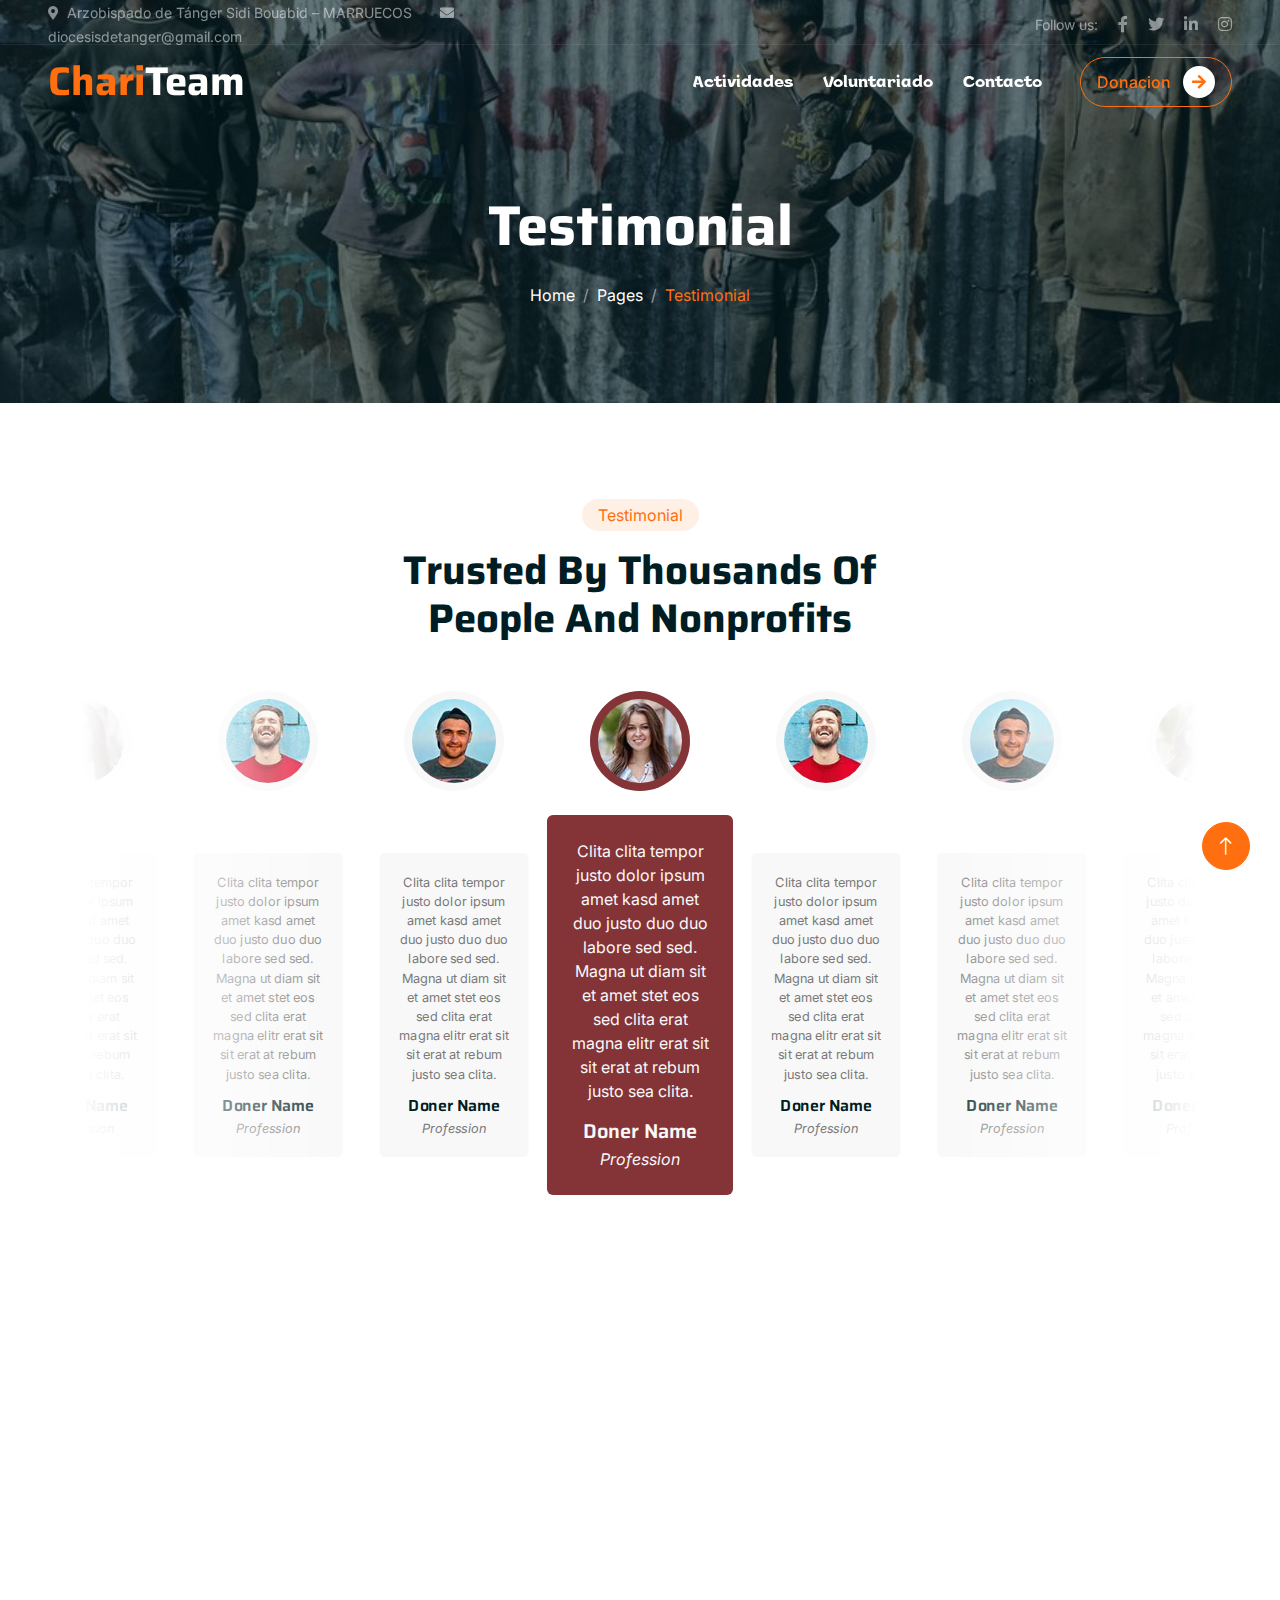
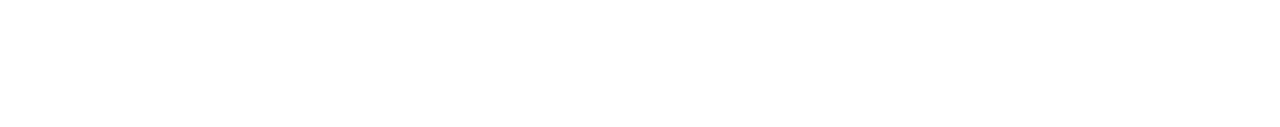
<file: testimonial.html>
<!DOCTYPE html>
<html lang="en">

<head>
    <meta charset="utf-8">
    <title>ChariTeam - Free Nonprofit Website Template</title>
    <meta content="width=device-width, initial-scale=1.0" name="viewport">
    <meta content="" name="keywords">
    <meta content="" name="description">

    <!-- Favicon -->
    <link href="img/favicon.ico" rel="icon">

    <!-- Google Web Fonts -->
    <link rel="preconnect" href="https://fonts.googleapis.com">
    <link rel="preconnect" href="https://fonts.gstatic.com" crossorigin>
    <link href="https://fonts.googleapis.com/css2?family=Inter:wght@400;500;600&family=Saira:wght@500;600;700&display=swap" rel="stylesheet"> 

    <!-- Icon Font Stylesheet -->
    <link href="https://cdnjs.cloudflare.com/ajax/libs/font-awesome/5.10.0/css/all.min.css" rel="stylesheet">
    <link href="https://cdn.jsdelivr.net/npm/bootstrap-icons@1.4.1/font/bootstrap-icons.css" rel="stylesheet">

    <!-- Libraries Stylesheet -->
    <link href="lib/animate/animate.min.css" rel="stylesheet">
    <link href="lib/owlcarousel/assets/owl.carousel.min.css" rel="stylesheet">

    <!-- Customized Bootstrap Stylesheet -->
    <link href="css/bootstrap.min.css" rel="stylesheet">

    <!-- Template Stylesheet -->
    <link href="css/style.css" rel="stylesheet">
</head>

<body>
    <!-- Spinner Start -->
    <div id="spinner" class="show bg-white position-fixed translate-middle w-100 vh-100 top-50 start-50 d-flex align-items-center justify-content-center">
        <div class="spinner-grow text-primary" role="status"></div>
    </div>
    <!-- Spinner End -->


    <!-- Navbar Start -->
    <div class="container-fluid fixed-top px-0 wow fadeIn" data-wow-delay="0.1s">
      <div class="top-bar text-white-50 row gx-0 align-items-center d-none d-lg-flex">
          <div class="col-lg-6 px-5 text-start">
              <small><i class="fa fa-map-marker-alt me-2"></i>Arzobispado de Tánger Sidi Bouabid – MARRUECOS</small>
              <small class="ms-4"><i class="fa fa-envelope me-2"></i>diocesisdetanger@gmail.com</small>
          </div>
          <div class="col-lg-6 px-5 text-end">
              <small>Follow us:</small>
              <a class="text-white-50 ms-3" href=""><i class="fab fa-facebook-f"></i></a>
              <a class="text-white-50 ms-3" href=""><i class="fab fa-twitter"></i></a>
              <a class="text-white-50 ms-3" href=""><i class="fab fa-linkedin-in"></i></a>
              <a class="text-white-50 ms-3" href=""><i class="fab fa-instagram"></i></a>
          </div>
      </div>

      <nav class="navbar navbar-expand-lg navbar-dark py-lg-0 px-lg-5 wow fadeIn" data-wow-delay="0.1s">
          <a href="index.html" class="navbar-brand ms-4 ms-lg-0">
              <h1 class="fw-bold text-primary m-0">Chari<span class="text-white">Team</span></h1>
          </a>
          <button type="button" class="navbar-toggler me-4" data-bs-toggle="collapse" data-bs-target="#navbarCollapse">
              <span class="navbar-toggler-icon"></span>
          </button>
          <div class="collapse navbar-collapse" id="navbarCollapse">
              <div class="navbar-nav ms-auto p-4 p-lg-0">
                  <a href="service.html" class="nav-item nav-link">Actividades</a>
                  <a href="about.html" class="nav-item nav-link">Voluntariado</a>
                  <!-- <div class="nav-item dropdown">
                    <a href="#" class="nav-link dropdown-toggle" data-bs-toggle="dropdown">Pages</a>
                    <div class="dropdown-menu m-0">
                      <a href="service.html" class="dropdown-item">Service</a>
                      <a href="donate.html" class="dropdown-item">Donate</a>
                      <a href="team.html" class="dropdown-item">Our Team</a>
                      <a href="testimonial.html" class="dropdown-item">Testimonial</a>
                      <a href="404.html" class="dropdown-item">404 Page</a>
                    </div>
                  </div> -->
                  <a href="contact.html" class="nav-item nav-link">Contacto</a>
                  <!-- <a href="causes.html" class="nav-item nav-link">Donacion</a> -->
              </div>
              <div class="d-none d-lg-flex ms-2">
                  <a class="btn btn-outline-primary py-2 px-3" href="">
                      Donacion
                      <div class="d-inline-flex btn-sm-square bg-white text-primary rounded-circle ms-2">
                          <i class="fa fa-arrow-right"></i>
                      </div>
                  </a>
              </div>
          </div>
      </nav>
  </div>
  <!-- Navbar End -->


    <!-- Page Header Start -->
    <div class="container-fluid page-header mb-5 wow fadeIn" data-wow-delay="0.1s">
        <div class="container text-center">
            <h1 class="display-4 text-white animated slideInDown mb-4">Testimonial</h1>
            <nav aria-label="breadcrumb animated slideInDown">
                <ol class="breadcrumb justify-content-center mb-0">
                    <li class="breadcrumb-item"><a class="text-white" href="#">Home</a></li>
                    <li class="breadcrumb-item"><a class="text-white" href="#">Pages</a></li>
                    <li class="breadcrumb-item text-primary active" aria-current="page">Testimonial</li>
                </ol>
            </nav>
        </div>
    </div>
    <!-- Page Header End -->


    <!-- Testimonial Start -->
    <div class="container-xxl py-5">
        <div class="container">
            <div class="text-center mx-auto mb-5 wow fadeInUp" data-wow-delay="0.1s" style="max-width: 500px;">
                <div class="d-inline-block rounded-pill bg-secondary text-primary py-1 px-3 mb-3">Testimonial</div>
                <h1 class="display-6 mb-5">Trusted By Thousands Of People And Nonprofits</h1>
            </div>
            <div class="owl-carousel testimonial-carousel wow fadeInUp" data-wow-delay="0.1s">
                <div class="testimonial-item text-center">
                    <img class="img-fluid bg-light rounded-circle p-2 mx-auto mb-4" src="img/testimonial-1.jpg" style="width: 100px; height: 100px;">
                    <div class="testimonial-text rounded text-center p-4">
                        <p>Clita clita tempor justo dolor ipsum amet kasd amet duo justo duo duo labore sed sed. Magna ut diam sit et amet stet eos sed clita erat magna elitr erat sit sit erat at rebum justo sea clita.</p>
                        <h5 class="mb-1">Doner Name</h5>
                        <span class="fst-italic">Profession</span>
                    </div>
                </div>
                <div class="testimonial-item text-center">
                    <img class="img-fluid bg-light rounded-circle p-2 mx-auto mb-4" src="img/testimonial-2.jpg" style="width: 100px; height: 100px;">
                    <div class="testimonial-text rounded text-center p-4">
                        <p>Clita clita tempor justo dolor ipsum amet kasd amet duo justo duo duo labore sed sed. Magna ut diam sit et amet stet eos sed clita erat magna elitr erat sit sit erat at rebum justo sea clita.</p>
                        <h5 class="mb-1">Doner Name</h5>
                        <span class="fst-italic">Profession</span>
                    </div>
                </div>
                <div class="testimonial-item text-center">
                    <img class="img-fluid bg-light rounded-circle p-2 mx-auto mb-4" src="img/testimonial-3.jpg" style="width: 100px; height: 100px;">
                    <div class="testimonial-text rounded text-center p-4">
                        <p>Clita clita tempor justo dolor ipsum amet kasd amet duo justo duo duo labore sed sed. Magna ut diam sit et amet stet eos sed clita erat magna elitr erat sit sit erat at rebum justo sea clita.</p>
                        <h5 class="mb-1">Doner Name</h5>
                        <span class="fst-italic">Profession</span>
                    </div>
                </div>
            </div>
        </div>
    </div>
    <!-- Testimonial End -->
        

    <!-- Footer Start -->
    <div class="container-fluid bg-dark text-white-50 footer mt-5 pt-5 wow fadeIn" data-wow-delay="0.1s">
      <div class="container py-5">
          <div class="row g-5">
              <div class="col-lg-3 col-md-6">
                  <h1 class="fw-bold text-primary mb-4">Chari<span class="text-white">Team</span></h1>
                  <!-- <p>Diam dolor diam ipsum sit. Aliqu diam amet diam et eos. Clita erat ipsum et lorem et sit, sed stet lorem sit clita</p> -->
                  <div class="d-flex pt-2">
                      <a class="btn btn-square me-1" href=""><i class="fab fa-twitter"></i></a>
                      <a class="btn btn-square me-1" href=""><i class="fab fa-facebook-f"></i></a>
                      <a class="btn btn-square me-1" href=""><i class="fab fa-youtube"></i></a>
                      <a class="btn btn-square me-0" href=""><i class="fab fa-linkedin-in"></i></a>
                  </div>
              </div>
              <div class="col-lg-3 col-md-6">
                  <h5 class="text-light mb-4">Contacto</h5>
                  <p><i class="fa fa-map-marker-alt me-3"></i>Arzobispado de Tánger Sidi Bouabid – MARRUECOS</p>
                  <p><i class="fa fa-phone-alt me-3"></i>+212 5 39 93 27 62</p>
                  <p><i class="fa fa-envelope me-3"></i>diocesisdetanger@gmail.com</p>
              </div>
              <div class="col-lg-3 col-md-6">
                  <h5 class="text-light mb-4">Enlaces Rápidos</h5>
                  <a class="btn btn-link" href="">Inicio</a>
                  <a class="btn btn-link" href="">Actividades</a>
                  <a class="btn btn-link" href="">Voluntariado</a>
                  <a class="btn btn-link" href="">Donacion</a>
                  <a class="btn btn-link" href="">Contacto</a>
              </div>
              <div class="col-lg-3 col-md-6">
                  <h5 class="text-light mb-4">Boletín</h5>
                  <p>Suscríbase a nuestro boletín hoy y manténgase actualizado sobre cómo su apoyo está transformando vidas.</p>
                  <div class="position-relative mx-auto" style="max-width: 400px;">
                      <input class="form-control bg-transparent w-100 py-3 ps-4 pe-5" type="text" placeholder="Tu email">
                      <button type="button" class="btn btn-primary py-2 position-absolute top-0 end-0 mt-2 me-2">Inscribirse</button>
                  </div>
              </div>
          </div>
      </div>
      <div class="container-fluid copyright">
          <div class="container">
              <div class="row">
                  <div class="col-md-6 text-center text-md-start mb-3 mb-md-0">
                      &copy; <a href="#">Fundacion ELFARO</a>, Todos los derechos reservados.
                  </div>
                  <!-- <div class="col-md-6 text-center text-md-end"> -->
                      <!--/*** This template is free as long as you keep the footer author’s credit link/attribution link/backlink. If you'd like to use the template without the footer author’s credit link/attribution link/backlink, you can purchase the Credit Removal License from "https://htmlcodex.com/credit-removal". Thank you for your support. ***/-->
                      <!-- Designed By <a href="https://htmlcodex.com">HTML Codex</a> -->
                  <!-- </div> -->
              </div>
          </div>
      </div>
  </div>
  <!-- Footer End -->


    <!-- Back to Top -->
    <a href="#" class="btn btn-lg btn-primary btn-lg-square back-to-top"><i class="bi bi-arrow-up"></i></a>


    <!-- JavaScript Libraries -->
    <script src="https://code.jquery.com/jquery-3.4.1.min.js"></script>
    <script src="https://cdn.jsdelivr.net/npm/bootstrap@5.0.0/dist/js/bootstrap.bundle.min.js"></script>
    <script src="lib/wow/wow.min.js"></script>
    <script src="lib/easing/easing.min.js"></script>
    <script src="lib/waypoints/waypoints.min.js"></script>
    <script src="lib/owlcarousel/owl.carousel.min.js"></script>
    <script src="lib/parallax/parallax.min.js"></script>

    <!-- Template Javascript -->
    <script src="js/main.js"></script>
</body>

</html>
</file>
<file: css/style.css>
@font-face {
  font-family: Elvis;
  src:url("../Halwa Regular.otf");
}

.elvis-font, .nav-item {
  font-family: 'Elvis' !important;
}

.carousel-item > img {
  min-height: 105vh !important;
  height: -webkit-fill-available;

}

/********** Template CSS **********/
:root {
    --primary: #843437;
    --secondary: #FFF0E6;
    --light: #F8F8F9;
    --dark: #306c6c;
}

.back-to-top {
    position: fixed;
    display: none;
    right: 30px;
    bottom: 30px;
    z-index: 99;
}


/*** Button ***/
.btn {
    font-weight: 500;
    transition: .5s;
    border-radius: 2rem;
}

.btn.btn-primary,
.btn.btn-outline-primary:hover {
    color: #FFFFFF;
}

.btn.btn-primary:hover {
    color: var(--primary);
    background: transparent;
}

.btn-square {
    width: 38px;
    height: 38px;
}

.btn-sm-square {
    width: 32px;
    height: 32px;
}

.btn-lg-square {
    width: 48px;
    height: 48px;
}

.btn-square,
.btn-sm-square,
.btn-lg-square {
    padding: 0;
    display: flex;
    align-items: center;
    justify-content: center;
    font-weight: normal;
}


/*** Navbar ***/
.fixed-top {
    transition: .5s;
}

.top-bar {
    height: 45px;
    border-bottom: 1px solid rgba(255, 255, 255, .07);
}

.navbar .dropdown-toggle::after {
    border: none;
    content: "\f107";
    font-family: "Font Awesome 5 Free";
    font-weight: 900;
    vertical-align: middle;
    margin-left: 8px;
}

.navbar .navbar-nav .nav-link {
    margin-right: 30px;
    padding: 25px 0;
    color: #FFFFFF;
    font-weight: 500;
    outline: none;
}

.navbar .navbar-nav .nav-link:hover,
.navbar .navbar-nav .nav-link.active {
    color: var(--primary);
}

@media (max-width: 991.98px) {
    .navbar .navbar-nav {
        margin-top: 10px;
        border-top: 1px solid rgba(0, 0, 0, .07);
        background: var(--dark);
    }

    .navbar .navbar-nav .nav-link {
        padding: 10px 0;
    }
}

@media (min-width: 992px) {
    .navbar .nav-item .dropdown-menu {
        display: block;
        visibility: hidden;
        top: 100%;
        transform: rotateX(-75deg);
        transform-origin: 0% 0%;
        transition: .5s;
        opacity: 0;
    }

    .navbar .nav-item:hover .dropdown-menu {
        transform: rotateX(0deg);
        visibility: visible;
        transition: .5s;
        opacity: 1;
    }
}


/*** Header ***/
.carousel-caption {
    top: 0;
    left: 0;
    right: 0;
    bottom: 0;
    display: flex;
    align-items: center;
    justify-content: center;
    text-align: center;
    background: rgba(0, 29, 35, .5);
    z-index: 1;
}

.carousel-control-prev,
.carousel-control-next {
    width: 15%;
}

.carousel-control-prev-icon,
.carousel-control-next-icon {
    width: 3rem;
    height: 3rem;
    background-color: var(--dark);
    border: 12px solid var(--dark);
    border-radius: 3rem;
}

@media (max-width: 768px) {
    #header-carousel .carousel-item {
        position: relative;
        /* min-height: 450px; */
    }
    
    #header-carousel .carousel-item img {
        position: absolute;
        width: 100%;
        height: 100%;
        object-fit: cover;
    }

    .psych-container {
      width: 100% !important;
      height: 100% !important;
    }

    .flex-cont  {
      flex-direction: column !important;
    }

    .max-h {
      max-height: unset;
    }
}

.max-h {
  max-height: 450px;
}

.page-header {
    padding-top: 12rem;
    padding-bottom: 6rem;
    background: linear-gradient(rgba(0, 29, 35, .6), rgba(0, 29, 35, .6)), url(../img/car-01.jpg) center center no-repeat;
    background-size: cover;
}

.page-header .breadcrumb-item+.breadcrumb-item::before {
    color: #999999;
}


/*** Causes ***/
.causes-item .progress {
    height: 5px;
    border-radius: 0;
    overflow: visible;
}

.causes-item .progress .progress-bar {
    position: relative;
    overflow: visible;
    width: 0px;
    border-radius: 0;
    transition: 5s;
}

.causes-item .progress .progress-bar span {
    position: absolute;
    top: -7px;
    right: 0;
    width: 40px;
    height: 19px;
    display: flex;
    align-items: center;
    justify-content: center;
    font-size: 12px;
    background: var(--primary);
    color: #FFFFFF;
}

.causes-item .causes-overlay {
    position: absolute;
    width: 100%;
    height: 0;
    top: 0;
    left: 0;
    display: flex;
    align-items: center;
    justify-content: center;
    background: rgba(0, 0, 0, .5);
    overflow: hidden;
    opacity: 0;
    transition: .5s;
}

.causes-item:hover .causes-overlay {
    height: 100%;
    opacity: 1;
}


/*** Service ***/
.service-item {
    box-shadow: 0 0 45px rgba(0, 0, 0, .06);
}


/*** Donate ***/
.donate {
    background: rgba(0, 29, 35, .5);
}

.btn-group .btn-light:hover,
.btn-group input[type="radio"]:checked+label {
    color: var(--primary);
    border-color: var(--primary);
}


/*** Team ***/
.team-item img {
    position: relative;
    top: 0;
    transition: .5s;
}

.team-item:hover img {
    top: -30px;
}

.team-item .team-text {
    position: relative;
    height: 100px;
    transition: .5s;
}

.team-item:hover .team-text {
    margin-top: -60px;
    height: 160px;
}

.team-item .team-text .team-social {
    opacity: 0;
    transition: .5s;
}

.team-item:hover .team-text .team-social {
    opacity: 1;
}

.team-item .team-social .btn {
    display: inline-flex;
    color: var(--primary);
    background: #FFFFFF;
    border-radius: 40px;
}

.team-item .team-social .btn:hover {
    color: #FFFFFF;
    background: var(--primary);
}


/*** Testimonial ***/
.testimonial-carousel::before, .presentation-carousel::before {
    position: absolute;
    content: "";
    top: 0;
    left: 0;
    height: 100%;
    width: 0;
    background: linear-gradient(to right, rgba(255, 255, 255, 1) 0%, rgba(255, 255, 255, 0) 100%);
    z-index: 1;
}

.testimonial-carousel::after, .presentation-carousel::after {
    position: absolute;
    content: "";
    top: 0;
    right: 0;
    height: 100%;
    width: 0;
    background: linear-gradient(to left, rgba(255, 255, 255, 1) 0%, rgba(255, 255, 255, 0) 100%);
    z-index: 1;
}

@media (min-width: 768px) {
    .testimonial-carousel::before,
    .testimonial-carousel::after, .presentation-carousel::before,
    .presentation-carousel::after {
        width: 200px;
    }
}

@media (min-width: 992px) {
    .testimonial-carousel::before,
    .testimonial-carousel::after, .presentation-carousel::before,
    .presentation-carousel::after {
        width: 300px;
    }
}

.testimonial-carousel .owl-item .testimonial-text, .presentation-carousel .owl-item .testimonial-text {
    background: var(--light);
    transform: scale(.8);
    transition: .5s;
}

.testimonial-carousel .owl-item.center .testimonial-text, .presentation-carousel .owl-item.center .testimonial-text {
    background: var(--primary);
    transform: scale(1);
}

.testimonial-carousel .owl-item .testimonial-text *,
.testimonial-carousel .owl-item .testimonial-item img, .presentation-carousel .owl-item .testimonial-text *,
.presentation-carousel .owl-item .testimonial-item img {
    transition: .5s;
}

.testimonial-carousel .owl-item.center .testimonial-text *, .presentation-carousel .owl-item.center .testimonial-text * {
    color: var(--light) !important;
}

.testimonial-carousel .owl-item.center .testimonial-item img, .presentation-carousel .owl-item.center .testimonial-item img {
    background: var(--primary) !important;
} 

.testimonial-carousel .owl-nav, .presentation-carousel .owl-nav {
    position: absolute;
    width: 350px;
    top: 15px;
    left: 50%;
    transform: translateX(-50%);
    display: flex;
    justify-content: space-between;
    opacity: 0;
    transition: .5s;
    z-index: 1;
}

.testimonial-carousel:hover .owl-nav, .presentation-carousel:hover .owl-nav {
    width: 300px;
    opacity: 1;
}

.testimonial-carousel .owl-nav .owl-prev,
.testimonial-carousel .owl-nav .owl-next, .presentation-carousel .owl-nav .owl-prev,
.presentation-carousel .owl-nav .owl-next {
    position: relative;
    color: var(--primary);
    font-size: 45px;
    transition: .5s;
}

.testimonial-carousel .owl-nav .owl-prev:hover,
.testimonial-carousel .owl-nav .owl-next:hover, .presentation-carousel .owl-nav .owl-prev:hover,
.presentation-carousel .owl-nav .owl-next:hover {
    color: var(--dark);
}


/*** Footer ***/

.footer .btn.btn-link {
    display: block;
    margin-bottom: 5px;
    padding: 0;
    text-align: left;
    color: rgba(255,255,255,0.5);
    font-weight: normal;
    text-transform: capitalize;
    transition: .3s;
}

.footer .btn.btn-link::before {
    position: relative;
    content: "\f105";
    font-family: "Font Awesome 5 Free";
    font-weight: 900;
    color: rgba(255,255,255,0.5);
    margin-right: 10px;
}

.footer .btn.btn-link:hover {
    color: var(--light);
    letter-spacing: 1px;
    box-shadow: none;
}

.footer .btn.btn-square {
    color: rgba(255,255,255,0.5);
    border: 1px solid rgba(255,255,255,0.5);
}

.footer .btn.btn-square:hover {
    color: var(--secondary);
    border-color: var(--light);
}

.footer .copyright {
    padding: 25px 0;
    font-size: 15px;
    border-top: 1px solid rgba(256, 256, 256, .1);
}

.footer .copyright a {
    color: var(--secondary);
}

.footer .copyright a:hover {
    color: var(--primary);
}

.img-fill {
  width: -webkit-fill-available;
}

/* * {
  outline: 1px red solid;
} */



/*** Spinner ***/
#spinner {
  opacity: 0;
  visibility: hidden;
  transition: opacity 10s ease-in, visibility 0s ease-out 5s;
  z-index: 99999;
}

#spinner.show {
  transition: opacity 6s ease-in, visibility 0s linear 0s;
  visibility: visible;
  opacity: 1;
}


.lighthouse {
  margin: auto;
  position: relative;
  width: 16.4em;
  height: 31.2em;
  perspective: 30em;
  scale: 0.5;
}

.lighthouse div {
  position: absolute;
}

.shadow-lh {
  background: rgba(0, 0, 10, 0.15);
  width: 20%;
  height: 100%;
  z-index: 1999;
}

.light-ray {
  animation: lightRay 6s 0s cubic-bezier(0.8, 0.2, 0.2, 0.8) infinite running;
  background: linear-gradient(90deg, #ffff5c, rgba(255, 255, 92, 0));
  top: 3.3em;
  left: 8em;
  width: 14em;
  height: 1.5em;
  transform-origin: 0% 50%;
  z-index: 6999;
}

.roof-tip {
  background: #464646;
  border-radius: 50%;
  left: 7.5em;
  width: 1em;
  height: 1em;
  z-index: 1999;
}

.roof {
  background: linear-gradient(-30deg, #5a5a5a 59%, rgba(90, 90, 90, 0) 60%) 0 0/50.5% 100%, linear-gradient(30deg, #5a5a5a 59%, rgba(90, 90, 90, 0) 60%) 99.5% 0/50.5% 100%;
  background-repeat: no-repeat;
  border-radius: 0 0 10% 10%;
  top: 0.9em;
  left: 5.25em;
  width: 5.5em;
  height: 2em;
}

.head, .window1, .window2 {
  background: #dcdcdf;
}

.head, .upper-neck, .lower-neck, .stem, .base-bottom {
  overflow: hidden;
}

.head {
  border-radius: 50% 50% 0 0/20% 20% 0 0;
  top: 2.2em;
  left: 5.6em;
  width: 4.8em;
  height: 4em;
}

.light {
  animation: light 6s 0s cubic-bezier(0.8, 0.2, 0.2, 0.8) infinite running;
  background: #ffff5c;
  border-radius: 50%;
  top: 0.6em;
  left: 1.4em;
  width: 2em;
  height: 2em;
}

.top-rail, .bottom-rail {
  color: #8c8c96;
}

.top-rail {
  border-radius: 50% 50% 0 0;
  box-shadow: 0 0 0 0.2em inset;
  top: 5em;
  left: 5.1em;
  width: 5.7em;
  height: 1.5em;
  z-index: 1999;
}

.upper-neck {
  background: #5a5a5a;
  border-radius: 50% 50% 0 0/35% 35% 0 0;
  top: 5.7em;
  left: 5em;
  width: 6em;
  height: 2.2em;
  z-index: 2999;
}

.bottom-rail {
  border-radius: 50%;
  box-shadow: 0 0 0 0.2em inset;
  top: 6.3em;
  left: 4.2em;
  width: 7.6em;
  height: 2em;
  z-index: 4999;
}

.lower-neck {
  background: #464646;
  border-radius: 50% 50% 50% 50%/25% 25% 50% 50%;
  top: 7.6em;
  left: 4em;
  width: 8em;
  height: 2.5em;
  z-index: 5999;
}

.stem {
  border-radius: 50% 50% 50% 50%/5% 5% 2% 2%;
  box-shadow: 2em 0 0 0 #000 inset;
  bottom: 1.7em;
  left: 3.4em;
  height: 27.3em;
  width: 9.2em;
  transform: rotateX(30deg);
  transform-origin: 50% 100%;
  z-index: 6999;
}

.window1, .window2, .door {
  z-index: 1999;
}

.window1, .window2 {
  animation: windows 6s 0s cubic-bezier(0.8, 0.2, 0.2, 0.8) infinite running;
  border-radius: 50%;
  left: 3.7em;
  width: 2.5em;
  height: 2.5em;
}

.window1 {
  box-shadow: 0 0.3em 0 0 #a7a7ae inset;
  top: 3.5em;
}

.window2 {
  box-shadow: 0 0.2em 0 0 #9f0000 inset;
  top: 10em;
}

.door {
  animation: door 6s 0s cubic-bezier(0.8, 0.2, 0.2, 0.8) infinite running;
  background: #222;
  border-radius: 1em 1em 0 0;
  box-shadow: -0.3em 0 0 0 #9f0000 inset;
  top: 23.5em;
  left: 6em;
  height: 4em;
  width: 2em;
}

.stem-texture {
  animation: texture 6s 0s cubic-bezier(0.8, 0.2, 0.2, 0.8) infinite running;
  background: radial-gradient(13em 5.9em at 100% 28.9em, white 49.9%, rgba(255, 255, 255, 0) 50%) 0 0/8em 100%, radial-gradient(21em 14.8em at 100% 100%, #126 49.9%, rgba(210, 0, 0, 0) 50%) 0 0/8em 100%, radial-gradient(27em 26.7em at 100% 100%, white 49.9%, rgba(255, 255, 255, 0) 50%) 0 0/8em 100%, radial-gradient(35em 38.9em at 100% 100%, #126 49.9%, rgba(210, 0, 0, 0) 50%) 0 0/8em 100%, radial-gradient(39em 50.8em at 100% 100%, white 49.9%, #126 50%) 0 0/8em 100%, linear-gradient(180deg, #126 2em, white 2em, white 8em, #126 8em, #126 14em, white 14em, white 20em, #126 20em, #126 26em, white 26em) 8em 0/4em 100%, radial-gradient(6em 3.9em at 0 0, #126 49.9%, rgba(210, 0, 0, 0) 50%) 12em 0/8em 100%, radial-gradient(13em 15.8em at 0 0, white 49.9%, rgba(255, 255, 255, 0) 50%) 12em 0/8em 100%, radial-gradient(18em 27.9em at 0 0, #126 49.9%, rgba(210, 0, 0, 0) 50%) 12em 0/8em 100%, radial-gradient(18em 39.9em at 0 0, white 49.9%, rgba(255, 255, 255, 0) 50%) 12em 0/8em 100%, radial-gradient(18em 51.9em at 0 0, #126 49.9%, white 50%) 12em 0/8em 100%;
  background-repeat: no-repeat;
  width: 14em;
  height: 100%;
}

.base-top, .base-bottom {
  width: 16.4em;
}

.base-top {
  background: #8c8c96;
  border-radius: 50%;
  top: 27.2em;
  height: 2.8em;
  z-index: 1999;
}

.base-bottom {
  background: #72727d;
  border-radius: 0 0 50% 50%;
  top: 28.5em;
  height: 2.6em;
  z-index: 999;
}

@keyframes lightRay {
  from, to {
    transform: rotateY(0deg) translate(2.4em, 0) rotateX(0deg) translateZ(0);
  }
  50% {
    transform: rotateY(-90deg) translate(2.2em, 0.3em) rotateX(-90deg) translateZ(0.5em);
  }
}
@keyframes light {
  from, to {
    transform: translate(2.8em, 0.3em) scaleX(0);
  }
  50% {
    transform: translate(0, 0) scaleX(1);
  }
}
@keyframes windows {
  from, to {
    transform: translateX(4.5em) scale(0, 1.2);
  }
  50% {
    transform: translateX(0) scale(1, 1.2);
  }
}
@keyframes door {
  from, to {
    transform: translateX(2.8em) scaleX(0);
  }
  50% {
    transform: translateX(0) scaleX(1);
  }
}
@keyframes texture {
  from, to {
    transform: translateX(0);
  }
  50% {
    transform: translateX(-34.3%);
  }
}


.psych-container {
  /* width: 100% !important; */
  height: 100% !important;
}


.psych-img {
  min-width: 100%;
  width: unset !important;
  justify-self: center;
}

.three-logos {
  width: 150px;
  height: fit-content;
  position: static !important;
}

.ascindades {
  width: 200px;
  height: fit-content;
  position: static !important;
}

.asinidades {
  width: 120px !important;
}

@media only screen and (max-width: 796px) {
  .three-logos {
    width: 20% !important;
    height: auto !important;
  }

  .carousel-item.active {
    min-height: 100vh;
    height: 130vh;
  }

  .banner-logo {
    margin-bottom: unset;
  }
}

@media only screen and (min-height: 460px) {

  .banner-logo {
    margin-bottom: 2rem;
  }

  .hero-content {
    margin-top: 12rem !important;
  }
}

@media only screen and (max-height: 1060px) {
  .carousel-item.active {
    min-height: 100vh;
    height: 145vh;
  }

  .banner-logo {
    margin-bottom: 6rem;
  }
}

@media only screen and (max-width: 1600px) {

  .banner-logo {
    margin-bottom: 10rem !important;
  }
}


.overlay {
  background: linear-gradient(to bottom, rgba(0, 0, 0, 0.7) 0%, rgba(255, 255, 255, 0) 100%);
  position: absolute;
  width: 100%;
  height: 100%;
  top: 0;
  left: 0;
}

.banner {
  background-color: aliceblue;
  position: absolute;
  top: 0;
  left: -22%;
  width: 200vw;
  height: 100%;
  z-index: -1;
}

.banner-logo {
  margin-bottom: 17rem;
}

.logo-bg {
  background-color: white;
  border-radius: 6px;
  width: fit-content;
}
</file>
<file: style.css>
*, *:before, *:after {
  border: 0;
  box-sizing: border-box;
  margin: 0;
  padding: 0;
}

:root {
  font-size: 16px;
}

body {
  background: #126;
  display: flex;
  height: 100vh;
  overflow-x: hidden;
}

.lighthouse {
  margin: auto;
  position: relative;
  width: 16.4em;
  height: 31.2em;
  perspective: 30em;
}

.lighthouse div {
  position: absolute;
}

.shadow {
  background: rgba(0, 0, 10, 0.15);
  width: 20%;
  height: 100%;
  z-index: 1;
}

.light-ray {
  animation: lightRay 3s 0s cubic-bezier(0.8, 0.2, 0.2, 0.8) infinite running;
  background: linear-gradient(90deg, #ffff5c, rgba(255, 255, 92, 0));
  top: 3.3em;
  left: 8em;
  width: 14em;
  height: 1.5em;
  transform-origin: 0% 50%;
  z-index: 6;
}

.roof-tip {
  background: #464646;
  border-radius: 50%;
  left: 7.5em;
  width: 1em;
  height: 1em;
  z-index: 1;
}

.roof {
  background: linear-gradient(-30deg, #5a5a5a 59%, rgba(90, 90, 90, 0) 60%) 0 0/50.5% 100%, linear-gradient(30deg, #5a5a5a 59%, rgba(90, 90, 90, 0) 60%) 99.5% 0/50.5% 100%;
  background-repeat: no-repeat;
  border-radius: 0 0 10% 10%;
  top: 0.9em;
  left: 5.25em;
  width: 5.5em;
  height: 2em;
}

.head, .window1, .window2 {
  background: #dcdcdf;
}

.head, .upper-neck, .lower-neck, .stem, .base-bottom {
  overflow: hidden;
}

.head {
  border-radius: 50% 50% 0 0/20% 20% 0 0;
  top: 2.2em;
  left: 5.6em;
  width: 4.8em;
  height: 4em;
}

.light {
  animation: light 3s 0s cubic-bezier(0.8, 0.2, 0.2, 0.8) infinite running;
  background: #ffff5c;
  border-radius: 50%;
  top: 0.6em;
  left: 1.4em;
  width: 2em;
  height: 2em;
}

.top-rail, .bottom-rail {
  color: #8c8c96;
}

.top-rail {
  border-radius: 50% 50% 0 0;
  box-shadow: 0 0 0 0.2em inset;
  top: 5em;
  left: 5.1em;
  width: 5.7em;
  height: 1.5em;
  z-index: 1;
}

.upper-neck {
  background: #5a5a5a;
  border-radius: 50% 50% 0 0/35% 35% 0 0;
  top: 5.7em;
  left: 5em;
  width: 6em;
  height: 2.2em;
  z-index: 2;
}

.bottom-rail {
  border-radius: 50%;
  box-shadow: 0 0 0 0.2em inset;
  top: 6.3em;
  left: 4.2em;
  width: 7.6em;
  height: 2em;
  z-index: 4;
}

.lower-neck {
  background: #464646;
  border-radius: 50% 50% 50% 50%/25% 25% 50% 50%;
  top: 7.6em;
  left: 4em;
  width: 8em;
  height: 2.5em;
  z-index: 5;
}

.stem {
  border-radius: 50% 50% 50% 50%/5% 5% 2% 2%;
  box-shadow: 2em 0 0 0 #000 inset;
  bottom: 1.7em;
  left: 3.4em;
  height: 27.3em;
  width: 9.2em;
  transform: rotateX(30deg);
  transform-origin: 50% 100%;
  z-index: 6;
}

.window1, .window2, .door {
  z-index: 1;
}

.window1, .window2 {
  animation: windows 3s 0s cubic-bezier(0.8, 0.2, 0.2, 0.8) infinite running;
  border-radius: 50%;
  left: 3.7em;
  width: 2.5em;
  height: 2.5em;
}

.window1 {
  box-shadow: 0 0.3em 0 0 #a7a7ae inset;
  top: 3.5em;
}

.window2 {
  box-shadow: 0 0.2em 0 0 #9f0000 inset;
  top: 10em;
}

.door {
  animation: door 3s 0s cubic-bezier(0.8, 0.2, 0.2, 0.8) infinite running;
  background: #222;
  border-radius: 1em 1em 0 0;
  box-shadow: -0.3em 0 0 0 #9f0000 inset;
  top: 23.5em;
  left: 6em;
  height: 4em;
  width: 2em;
}

.stem-texture {
  animation: texture 3s 0s cubic-bezier(0.8, 0.2, 0.2, 0.8) infinite running;
  background: radial-gradient(13em 5.9em at 100% 28.9em, white 49.9%, rgba(255, 255, 255, 0) 50%) 0 0/8em 100%, radial-gradient(21em 14.8em at 100% 100%, #d20000 49.9%, rgba(210, 0, 0, 0) 50%) 0 0/8em 100%, radial-gradient(27em 26.7em at 100% 100%, white 49.9%, rgba(255, 255, 255, 0) 50%) 0 0/8em 100%, radial-gradient(35em 38.9em at 100% 100%, #d20000 49.9%, rgba(210, 0, 0, 0) 50%) 0 0/8em 100%, radial-gradient(39em 50.8em at 100% 100%, white 49.9%, #d20000 50%) 0 0/8em 100%, linear-gradient(180deg, #d20000 2em, white 2em, white 8em, #d20000 8em, #d20000 14em, white 14em, white 20em, #d20000 20em, #d20000 26em, white 26em) 8em 0/4em 100%, radial-gradient(6em 3.9em at 0 0, #d20000 49.9%, rgba(210, 0, 0, 0) 50%) 12em 0/8em 100%, radial-gradient(13em 15.8em at 0 0, white 49.9%, rgba(255, 255, 255, 0) 50%) 12em 0/8em 100%, radial-gradient(18em 27.9em at 0 0, #d20000 49.9%, rgba(210, 0, 0, 0) 50%) 12em 0/8em 100%, radial-gradient(18em 39.9em at 0 0, white 49.9%, rgba(255, 255, 255, 0) 50%) 12em 0/8em 100%, radial-gradient(18em 51.9em at 0 0, #d20000 49.9%, white 50%) 12em 0/8em 100%;
  background-repeat: no-repeat;
  width: 14em;
  height: 100%;
}

.base-top, .base-bottom {
  width: 16.4em;
}

.base-top {
  background: #8c8c96;
  border-radius: 50%;
  top: 27.2em;
  height: 2.8em;
  z-index: 1;
}

.base-bottom {
  background: #72727d;
  border-radius: 0 0 50% 50%;
  top: 28.5em;
  height: 2.6em;
  z-index: 0;
}

.psych-img {
  min-width: 100%;
}

@keyframes lightRay {
  from, to {
    transform: rotateY(0deg) translate(2.4em, 0) rotateX(0deg) translateZ(0);
  }
  50% {
    transform: rotateY(-90deg) translate(2.2em, 0.3em) rotateX(-90deg) translateZ(0.5em);
  }
}
@keyframes light {
  from, to {
    transform: translate(2.8em, 0.3em) scaleX(0);
  }
  50% {
    transform: translate(0, 0) scaleX(1);
  }
}
@keyframes windows {
  from, to {
    transform: translateX(4.5em) scale(0, 1.2);
  }
  50% {
    transform: translateX(0) scale(1, 1.2);
  }
}
@keyframes door {
  from, to {
    transform: translateX(2.8em) scaleX(0);
  }
  50% {
    transform: translateX(0) scaleX(1);
  }
}
@keyframes texture {
  from, to {
    transform: translateX(0);
  }
  50% {
    transform: translateX(-34.3%);
  }
}
</file>
